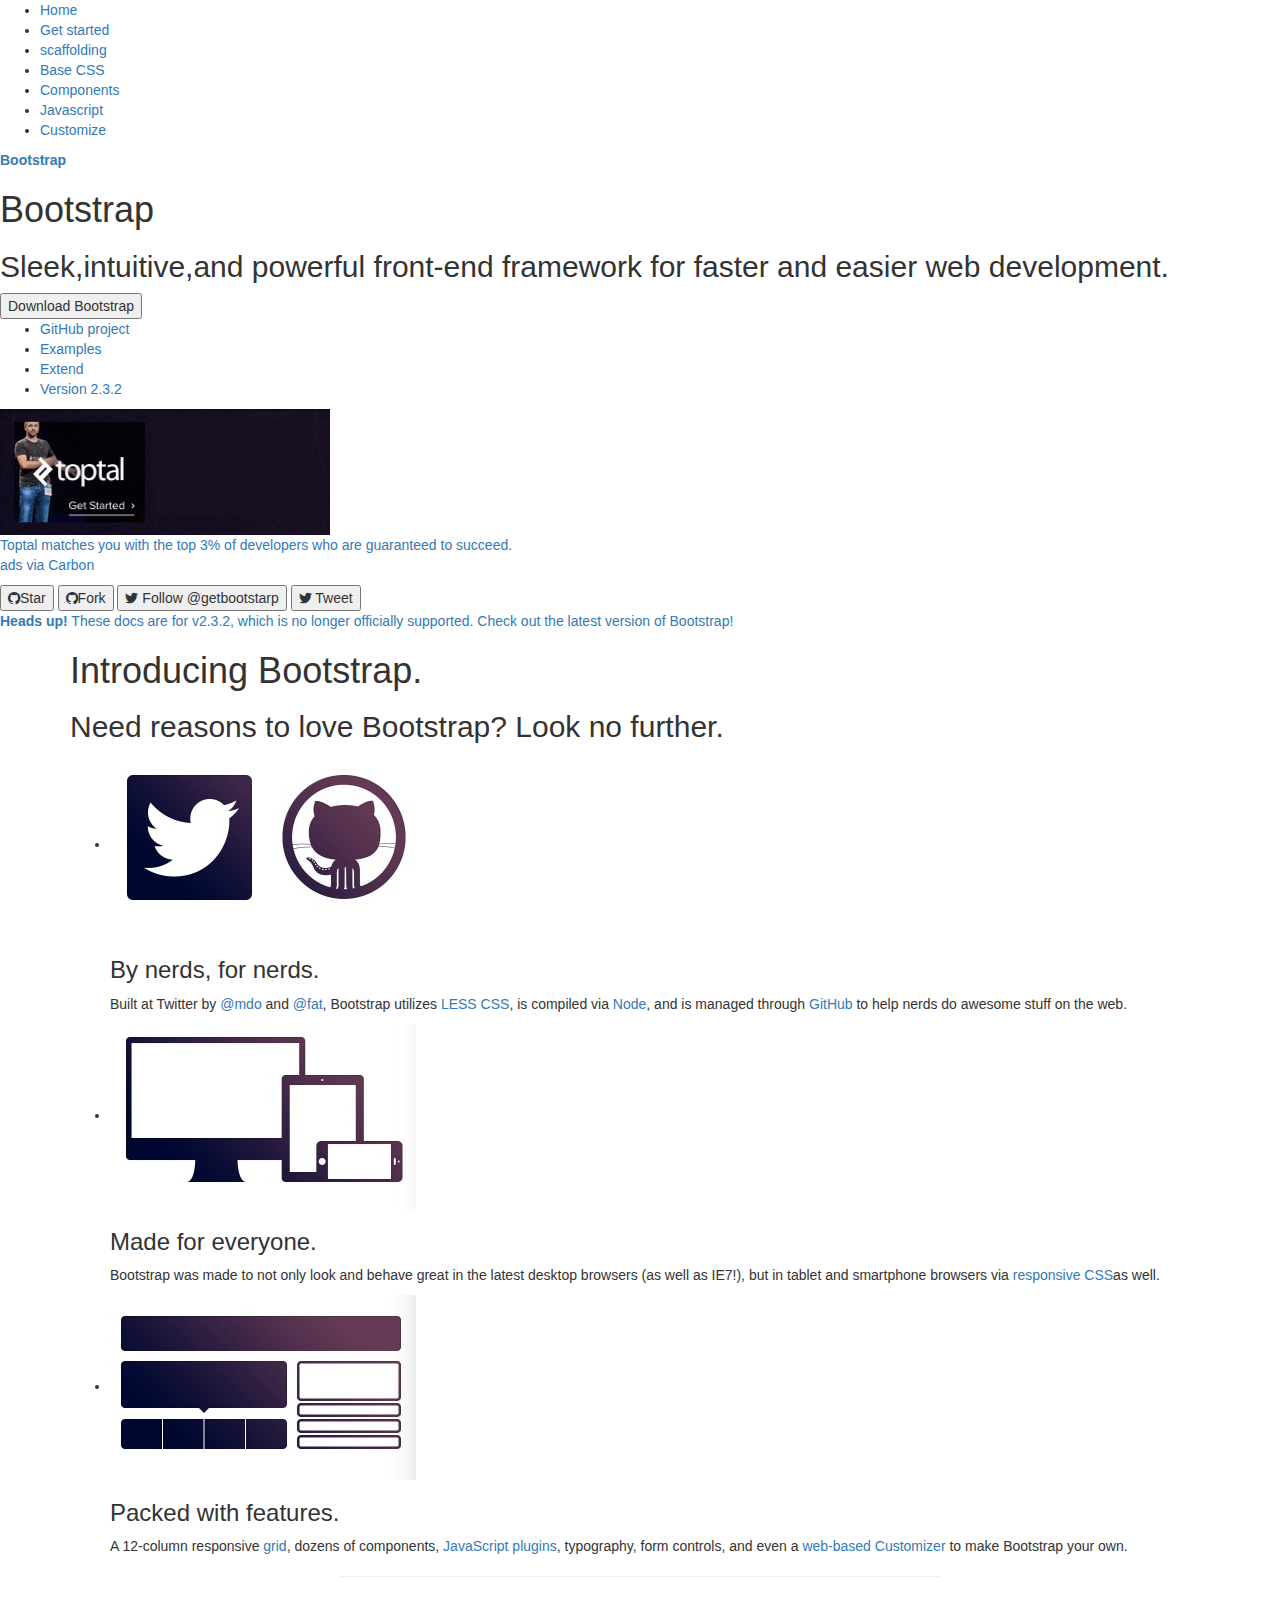
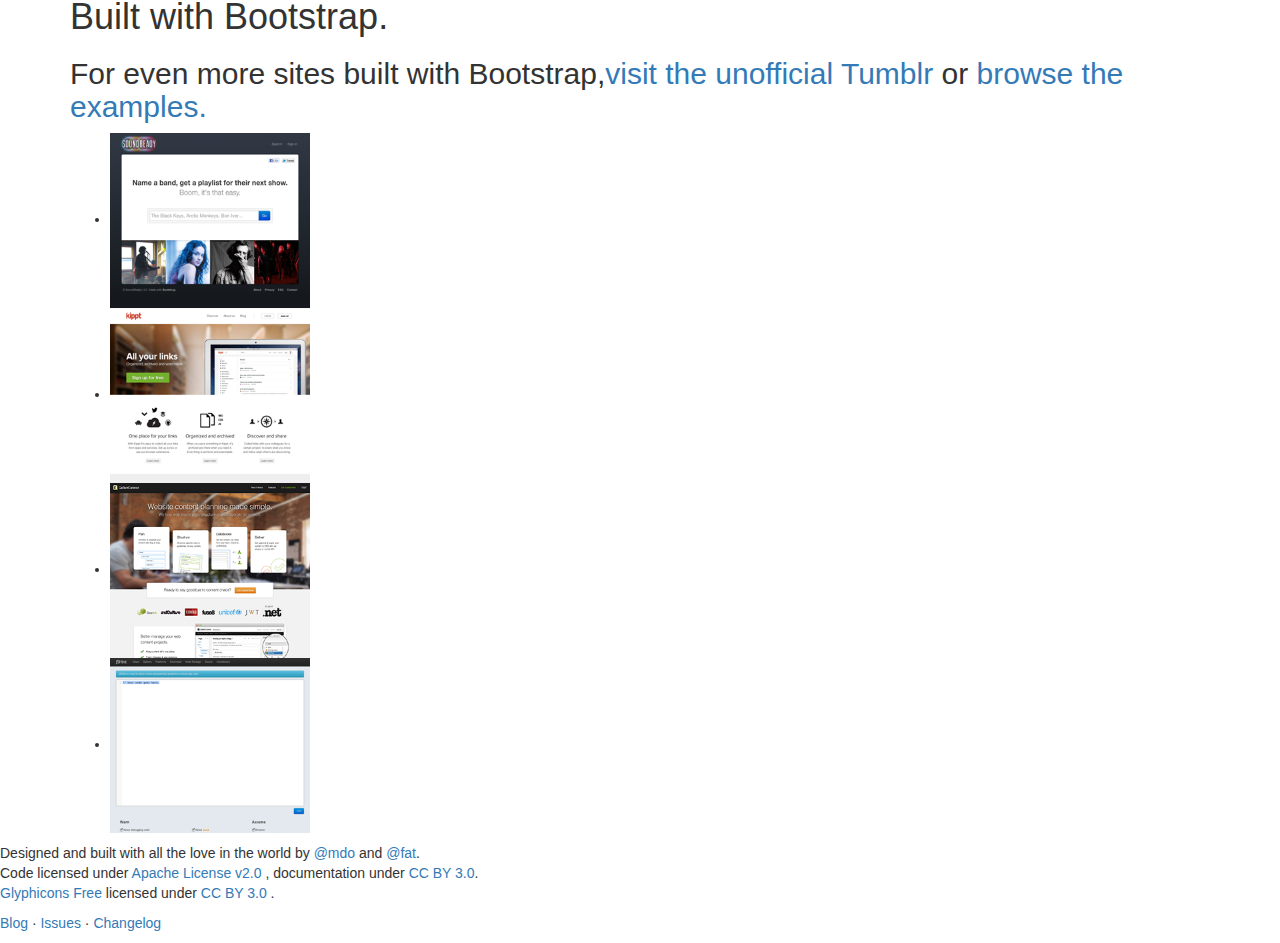
<file: bootstrap.html>
<!doctype html>
<html>
	<head>
		<meta charset="utf-8">
		<title>Bootstrap</title>
		<link rel="stylesheet" type="text/css" href="normalize-puppy.css">
		<link rel="stylesheet" type="text/css" href="fonts/ionicons.min.css">
		<link rel="stylesheet" type="text/css" href="Bootstrap.css">
	</head>
	
	<body>
		
		<div class="part-1">
			<nav class="sticky">
		<div class="menu-1">
			<ul>
				<li><a href="#">Home</a></li>
				<li><a href="#">Get started</a></li>
				<li><a href="#">scaffolding</a></li>
				<li><a href="#">Base CSS</a></li>
				<li><a href="#">Components</a></li>
				<li><a href="#">Javascript</a></li>
				<li><a href="#">Customize</a></li>
			</ul>
			<a href="#"><strong>Bootstrap</strong></a>
		</div>
		</nav>
		<div class="clear"></div>
		
		</div>
		
		
		
		<section class="part-2">
		<div class="part-2-h1">
			<h1>Bootstrap</h1>			
		</div>
		<div class="h2">
			<h2>Sleek,intuitive,and powerful front-end framework for faster and easier web development.</h2>
		</div>
		<div class="bt-1">
			<form action="#">
				<input type="submit" value="Download Bootstrap" class="download-bt">
			</form>
		</div>
		<div class="menu-3">
			<ul>
				<li><a href="#">GitHub project</a></li>
				<li><a href="#">Examples</a></li>
				<li><a href="#">Extend</a></li>
				<li><a>Version 2.3.2</a></li>
			</ul>
		</div>
		
		<div class="img-word">
			<img src="bootstarp.jpeg"/>
			<p>
			<a href="#">Toptal matches you with the top 3% of developers who are guaranteed to succeed.</a>
			<br><a href="#">ads via Carbon</a>
			</p>
			
		</div>
	
			</section>
		

		
		
		<div class="part-3">
			<div class="bt-2">
				<button type="submit" class="btn-primary-1">
                  <i class="ion-social-github"></i>Star
                </button>
				<button type="submit" class="btn-primary-2">
                  <i class="ion-social-github"></i>Fork
                </button>
				<button type="submit" class="btn-primary-3">
                  <i class="ion-social-twitter"></i> Follow @getbootstarp
                </button>
                
				<button type="submit" class="btn-primary-4">
                  <i class="ion-social-twitter"></i> Tweet
                </button>
			</div>
			<div class="clear"></div>
		</div>
		
		<div class="part-4">
			<a><strong>Heads up!</strong> These docs are for v2.3.2, which is no longer officially supported.</a>
			<a href="#" class="a-2"> Check out the latest version of Bootstrap!</a>
		</div>
		<div class="container">
		<div class="part-5">
			
			<div class="part-5-h1">
				<h1>Introducing Bootstrap.</h1>
			</div>
			
			<div class="part-5-h2">
				<h2>Need reasons to love Bootstrap? Look no further.</h2>
			</div>
		
		
		<div class="pic-box">
			<ul class="pic-box-ul">

			<li>
			       <div class="pic-box-1">
					<img src="part-5-1.jpeg" alt="tweet github">
					<h3>By nerds, for nerds.</h3>
					<div class="pic-box-a">
					<p>
					Built at Twitter by <a href="#">@mdo</a> and <a href="#">@fat</a>, Bootstrap utilizes <a href="#">LESS CSS</a>, is compiled via <a href="#">Node</a>, and is managed through <a href="#">GitHub</a> to help nerds do awesome stuff on the web.
					</p>
				 </div>
				 </div>
				  </li>
				  
			<li>
			<div class="pic-box-2">
					<img src="part-5-2.jpeg" alt="tweet github">
					<h3>Made for everyone.</h3>
					<div class="pic-box-a">
					<p>
					Bootstrap was made to not only look and behave great in the latest desktop browsers (as well as IE7!), but in tablet and smartphone browsers via <a href="#">responsive CSS</a>as well.
					</p>
					</div>
			</div>
				 </li>
				 
			<li>	  
			<div class="pic-box-3">
					<img src="part-5-3.jpeg" alt="tweet github">
					<h3>Packed with features.</h3>
					<div class="pic-box-a">
					<p>
					A 12-column responsive <a href="#">grid</a>, dozens of components, <a href="#">JavaScript plugins</a>, typography, form controls, and even a <a href="#">web-based Customizer</a>  to make Bootstrap your own.
					</p>
			      </div>
			      </div>
			 </li>     
			      </ul>
		</div>
		<hr align="center" width="600px" color="#b9b7b7" size="5"/>
		
		    <div class="part-6">
			    <div class="part-6-h1">
				      <h1>Built with Bootstrap.</h1>
				</div>
				
				 <div class="part-6-h2">
				      <h2>For even more sites built with Bootstrap,<a href="#">visit the unofficial Tumblr</a>  or <a href="#"> browse the examples.</a> </h2>
				 </div>
				      <div class="pic-box-4">
					      <ul class="pic-box-4-ul">
						      <li>
						      <figure class="pic-6">
						       <a href="#"><img src="part-6-1.png" alt="soundready" width="200px" height="175px"></a>
						      </figure>
						      </li>
					     
						      <li>
						      <figure class="pic-6">
						       <a href="#"><img src="part-6-2.png" alt="kippt" width="200px" height="175px"></a>
						      </figure>
						      </li>
					      
					      
					      
						      <li>
						      <figure class="pic-6">
						       <a href="#"><img src="part-6-3.png" alt="gathercontent" width="200px" height="175px"></a>
						      </figure>
						      </li>
					      					      
						      <li>
						      <figure class="pic-6">
						       <a href="#"><img src="part-6-4.png" alt="jshint" width="200px" height="175px"></a>
						      </figure>
						      </li>
					      </ul>
					      
				      </div>
			      </div>
			      </div>
			      </div>
			      
			      <footer>
			<div class="part-7">
				<p>Designed and built with all the love in the world by <a href="#">@mdo</a> and <a href="#"> @fat</a>.
				<br>Code licensed under <a href="#">Apache License v2.0</a> , documentation under <a href="#">CC BY 3.0</a>.
				<br><a href="#"> Glyphicons Free</a> licensed under <a href="#">CC BY 3.0</a> .
<p> <a href="#"> Blog</a> · <a href="#"> Issues</a> · <a href="#">Changelog</a></p> </p>
			</div>
		</footer>
		
	</body>
</html>
</file>
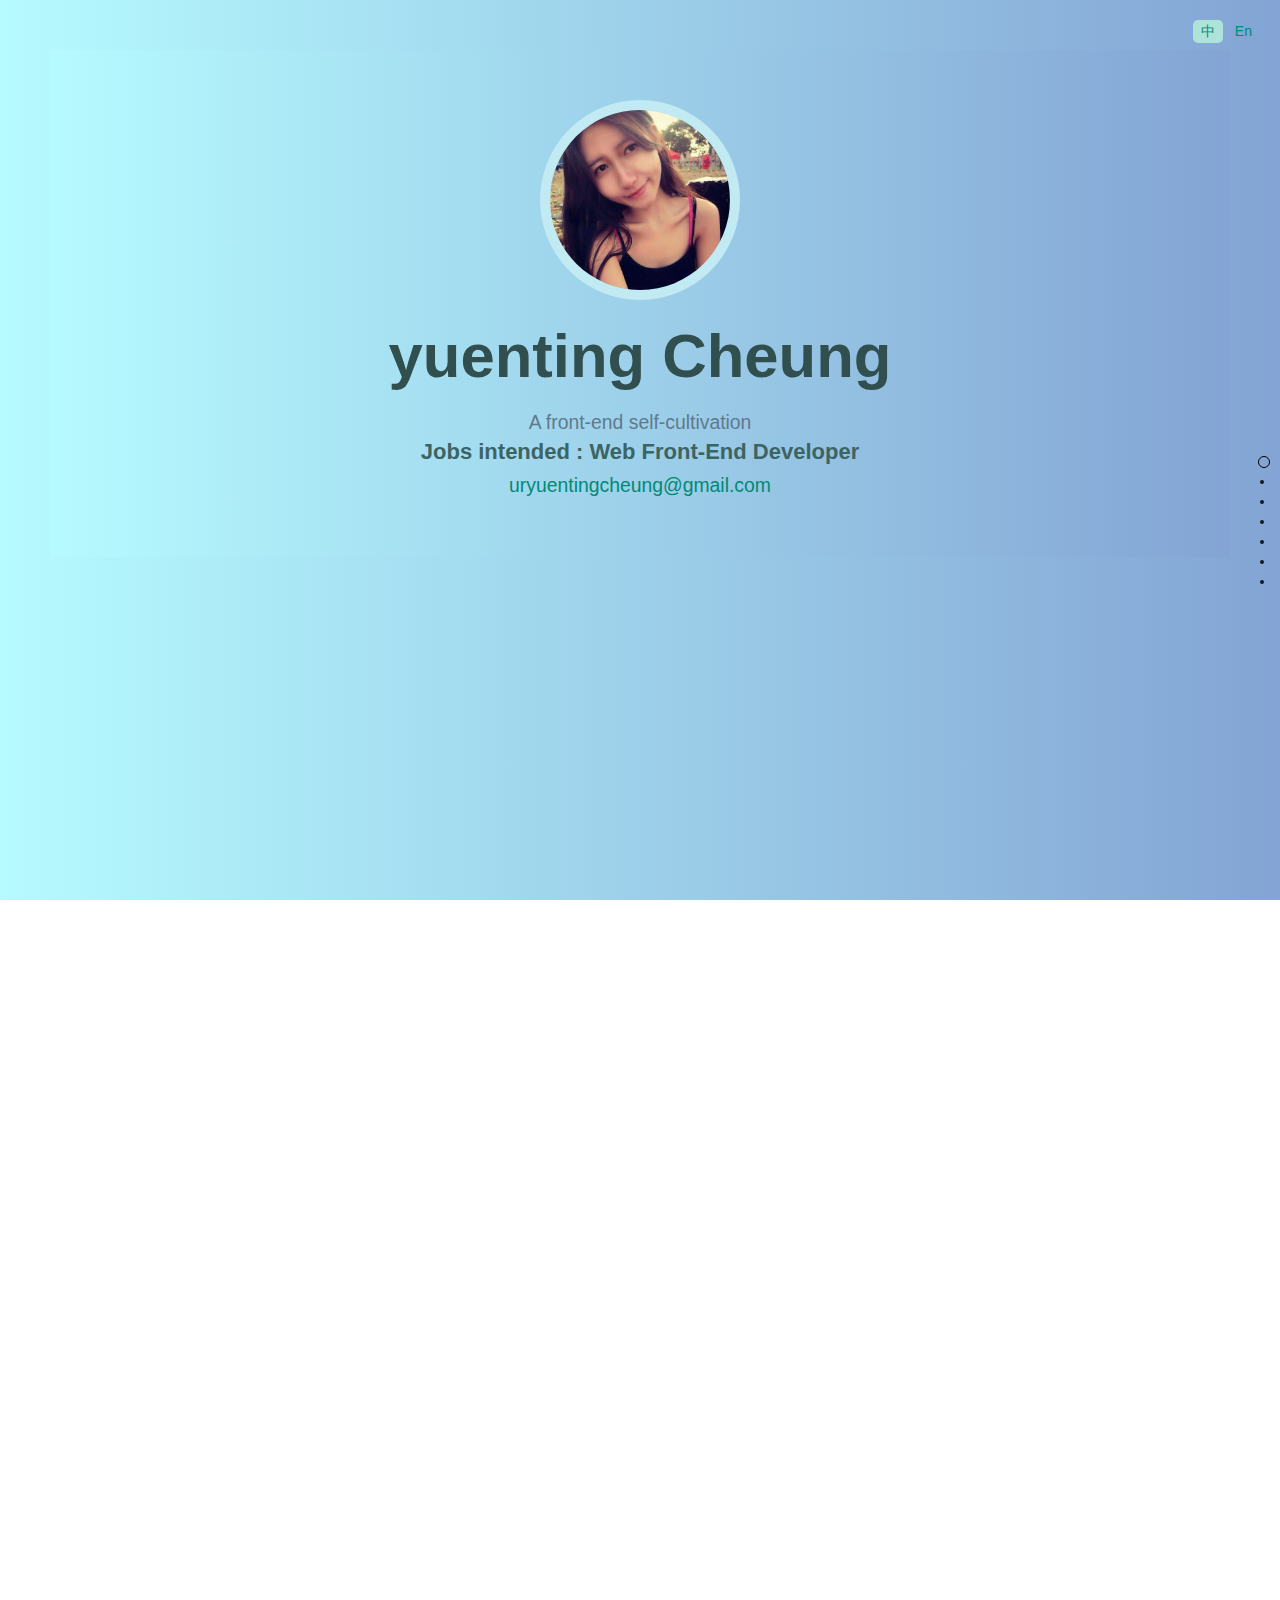
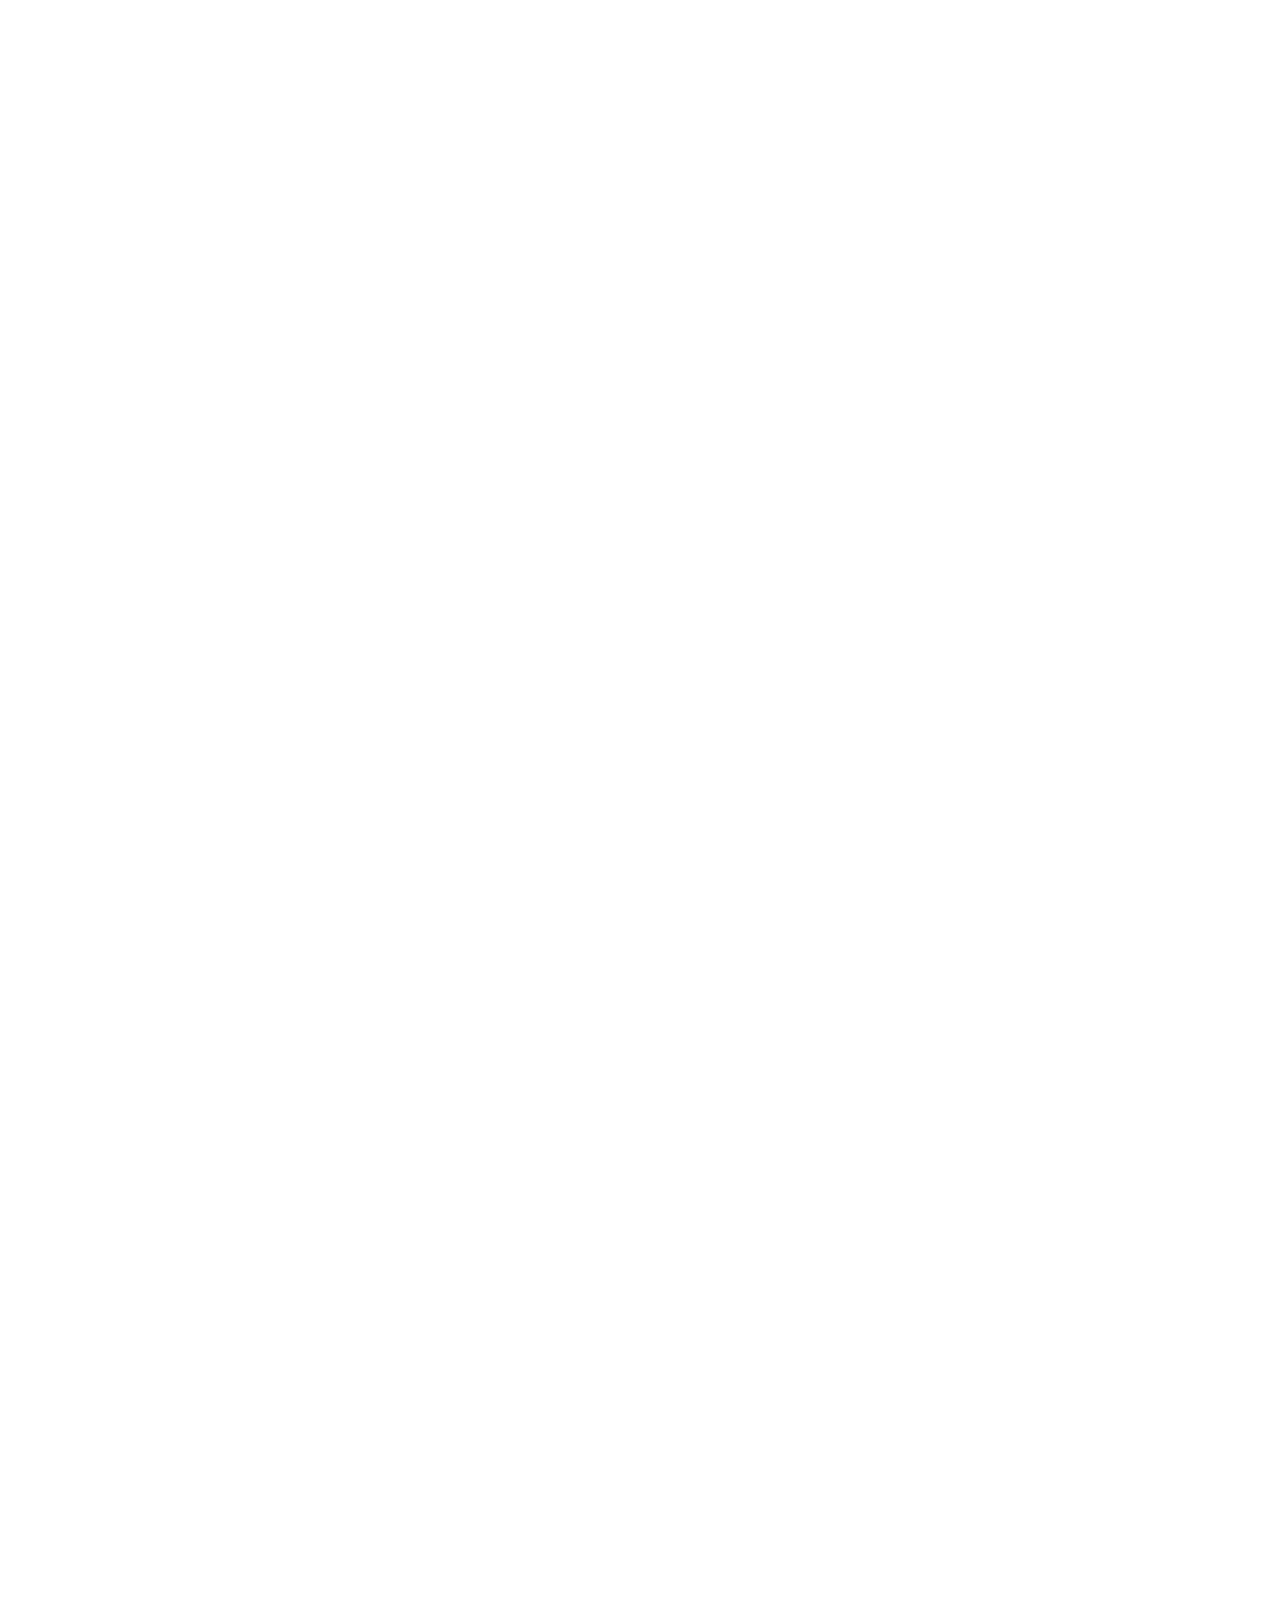
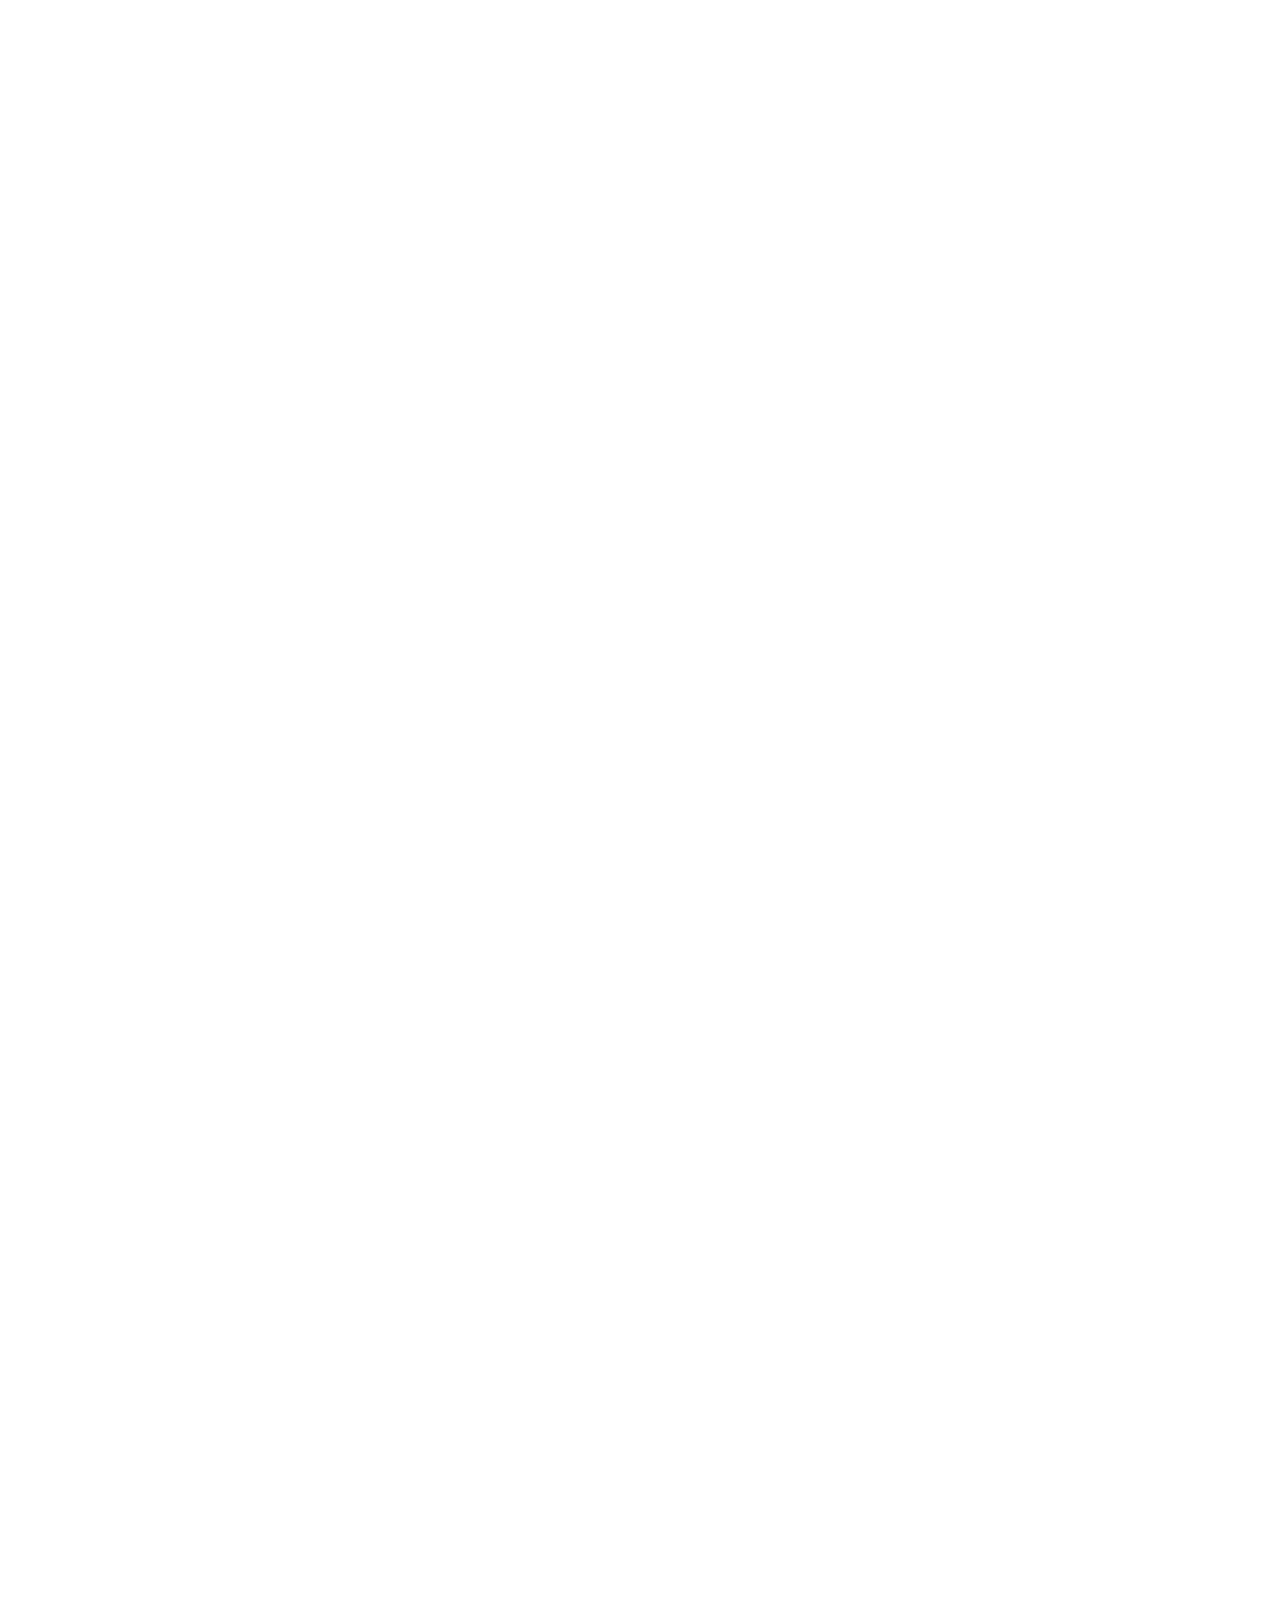
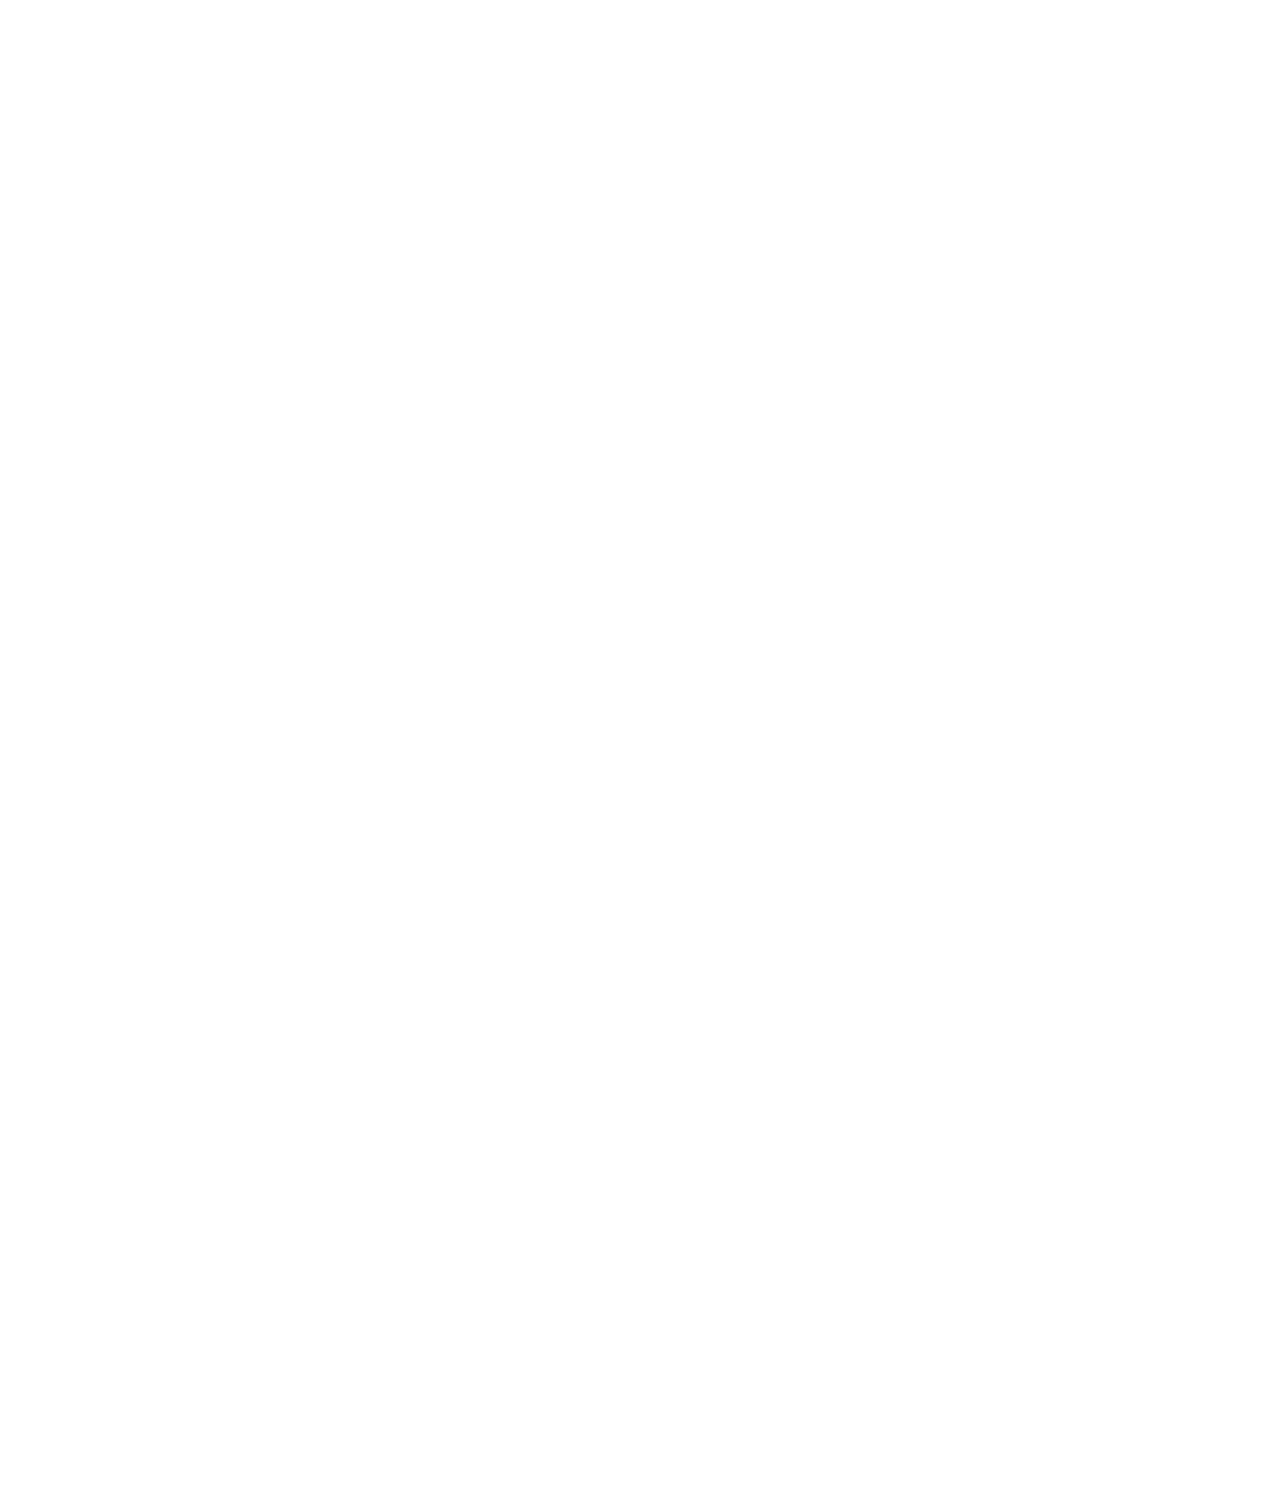
<file: JL-EN.html>
<!DOCTYPE html>
<html>
    <head>
        <meta charset="utf-8" />
        <script type="text/javascript">
            var _gaq = _gaq || [];
            _gaq.push(['_setAccount', 'UA-38205696-1']);
            _gaq.push(['_trackPageview']);
            
            (function() {
            var ga = document.createElement('script'); ga.type = 'text/javascript'; ga.async = true;
            ga.src = ('https:' == document.location.protocol ? 'https://ssl' : 'http://www') + '.google-
            analytics.com/ga.js';
            var s = document.getElementsByTagName('script')[0];
            s.parentNode.insertBefore(ga, s);
            })();
        </script>
        
        <meta name="viewport" content="width=100%, initial-scale=1" />
        <title>Yuentingcheung's CV</title>
        <link rel="stylesheet" type="text/css" href="fonts/ionicons.min.css">
        <link rel="stylesheet" href="JL.css" type="text/css" />
        <link rel="stylesheet" href="main.css" type="text/css" />
        <link rel="stylesheet" href="onepage-scroll.css">
    </head>
    
    
    
    <body>
	    
	    
	    <div class="main">
	    <section>
        <div id="lang-panel">
            <a class="lang selected" href="JL.html">中</a>
            <a class="lang" href="JL-EN.html">En</a>
        </div>
        
       
           <div id="pagepiling">
            <div class="section center" id="home">
                <img id="yuenting" src="yuenting.jpg" />
                <h1 id="title">yuenting Cheung</h1>
                <p id="subtitle">A front-end self-cultivation</p>
                <h4>Jobs intended : Web Front-End Developer</h4>
                <p><a href="mailto:uryurntingcheung@gmail.com">uryuentingcheung@gmail.com</a></p>
            </div>
            </section>
            
            <section>
            <div class="section center" id="profession">
	            <br>
                <h1>Professions</h1>
                <br>
                <div class="tag-panel">
                    <div class="tag expert">CSS</div>
                    <div class="tag familiar">SCSS</div>
                </div>
                <div class="tag-panel">
                    <div class="tag expert">JavaScript</div>
                    <div class="tag expert">jQuery</div>
                    <div class="tag expert">Bootstrap</div>
                    
                </div>
                <div class="tag-panel">
                    <div class="tag familiar">HTML5</div>
                </div>
                <div class="tag-panel">
                    <div class="tag expert">Web Design</div>
                    <div class="tag familiar">PPT</div>
                    <div class="tag familiar">copy editor</div>
                </div>
                <div class="tag-panel">
                    <div class="tag expert">PhotoShop</div>
                </div>
            </div>
            </section>
            
            <section>
            <div class="section center">
	            <br>
                <h1>Education</h1>
                <br>
                <h4>Undergraduate at <em>LanZhou University of Finance and Economics</em></h4>
                <p>Major in <em>accountant</em></p>
                <p>CET-4 | NCRE-2</p>
                <p>National Information Technology Engineer</p>
                <h3>Minister of the Communist Youth League organizations</h3>
                <p>anchorwoman</p>
                <p>Graduated on JUN, 2016</p>
                
            </div>
            </section>
            
            <section>
            <div class="section center">
                <h1>Internship</h1>
                <h4><a href="http://www.bankcomm.com/BankCommSite/shtml/zonghang/cn/2971/list.shtml">BCM Branch-Lanzhou qingyang road</a></h4>
                <p>Apr 2014 - Jun 2014</p>
                <p>Trainee Account Manager</p>
                <p>Responsible for the user to apply for credit card docking</p>
                <p>Excellent Intern of 2014</p>

                <h4><a href="http://www.xazlsj.com/index.php">Xian zhulang Corporate image design company</a></h4>
                <p>Jan 2016-Sep 2016</p>
                <p>Copywriting | New Media Operations</p>
                <p>Took over the WeChat public number two months of growth of 500 + fans</p>

                <h4><a href="http://1ke.co/">1KE XIAN</a></h4>
                <p>Oct 2016 - NOW </p>
                <p>Operation</p>
                <p>The number of activities increased by 30 people -50 people / field, the user significantly increased viscosity and activity</p>
            </div>
            
            <div class="section center">
	            <br>
                <h1>Current Position</h1>
                <br>
                <h2>1KE XIAN</h2>
                <br>
                <h4>Working on <a href="https://www.zhihu.com/question/19640307">Operation</a></h4>
                <p>a hub between product and User</p>
                <p>In XIAN</p>
            </div>
            </section>
            
            
            <section>
             <div class="section center">
	            <br>
                <h1>Self-evaluation</h1>
                <br>
                <h4>Code neatness obsessive-compulsive disorder</h4>
                <p>Master the use of development tools such as Coda Sublime Atom Brackets</p>
                <h3>Learning ability, the above skills are derived from self-study</h3>
                <p>Be proficient in writing with Markdown</p>
                <h4>listener</h4>
            </div>
            </section>

             <section>
	         <div class="section center">
	         <br>
             <h1>Gallery</h1>
             <br>

	         <div id="contact-panel-1">

             <a class="ion-social-1 ion-ios-nutrition" href="index.html" target="_blank" title="Omnifood" onclick="_gaq.push(['_trackEvent', 'Omnifood', 'InCv']);"></a>
             <a class="ion-social-1 ion-social-apple" href="apple.html" target="_blank" title="apple" onclick="_gaq.push(['_trackEvent', 'apple', 'InCv']);"></a>
             <a class="ion-social-1 ion-model-s" href="Tesla.html" target="_blank" title="Tesla" onclick="_gaq.push(['_trackEvent','tesla', 'InCv']);"></a>
             <a class="ion-social-1 ion-code-working" href="bootstrap.html" target="_blank" title="Bootstrap" onclick="_gaq.push(['_trackEvent','tesla', 'InCv']);"></a>

     </div>
     <br>
     <br>
     <p>Be able to write semantic HTML, modular CSS, to complete a more complex layout</p>
     <p>Javascript is familiar with the native, expect from jQuery and other library code</p>
     <p>Insufficient capacity, still working</p>
     </div>
            </section>
            

            <section>
            <div class="section center">
	            <br>
                <h1>Learn More</h1>
                <br>
                <h2><a href="http://weibo.com/2608070471/profile?rightmod=1&wvr=6&mod=personinfo" target="_blank">sina weibo</a> 
               |  <a href="https://medium.com/@uryuentingcheung" target="_blank">Blog</a></h2>
                <p>Email: <a href="mailto:uryuentingcheung@gmail.com" target="_blank">uryuentingcheung@gmail.com</a></p>
                
                <h2><a href="YTC-CV.pdf" target="_blank" class="highlight">Download CV</a></h2>
                <div id="contact-panel">
	                
       <div id="contact-panel">

       <a class="ion-social ion-social-googleplus" href="https://plus.google.com/u/0/105512489298015676220" target="_blank" title="Follow me on Google Plus" onclick="_gaq.push(['_trackEvent', 'Follow', 'GPlus', 'InCv']);"></a>
       <a class="ion-social ion-social-github" href="https://github.com/yuentingcheung" target="_blank" title="Follow me on GitHub" onclick="_gaq.push(['_trackEvent', 'Follow', 'GitHub', 'InCv']);"></a>
       <a class="ion-social ion-social-instagram-outline" href="https://www.instagram.com/yuentin9cheung/" target="_blank" title="Follow me on instagram" onclick="_gaq.push(['_trackEvent', 'Follow', 'instagram', 'InCv']);"></a>
       </div>
       </div>     
       </section>
       </div>
            
        <script src="jquery-1.11.0.min.js"></script>
        <script>window.jQuery || document.write('<script src="jquery-1.11.1.min.js"><\/script>');</script>
        <script type="text/javascript" src="jquery.pagepiling.min.js"></script>
        <script type="text/javascript" src="index.min.js"></script>
        <script src="jquery.onepage-scroll.min.js"></script>

    </body>
    
</html>
</file>
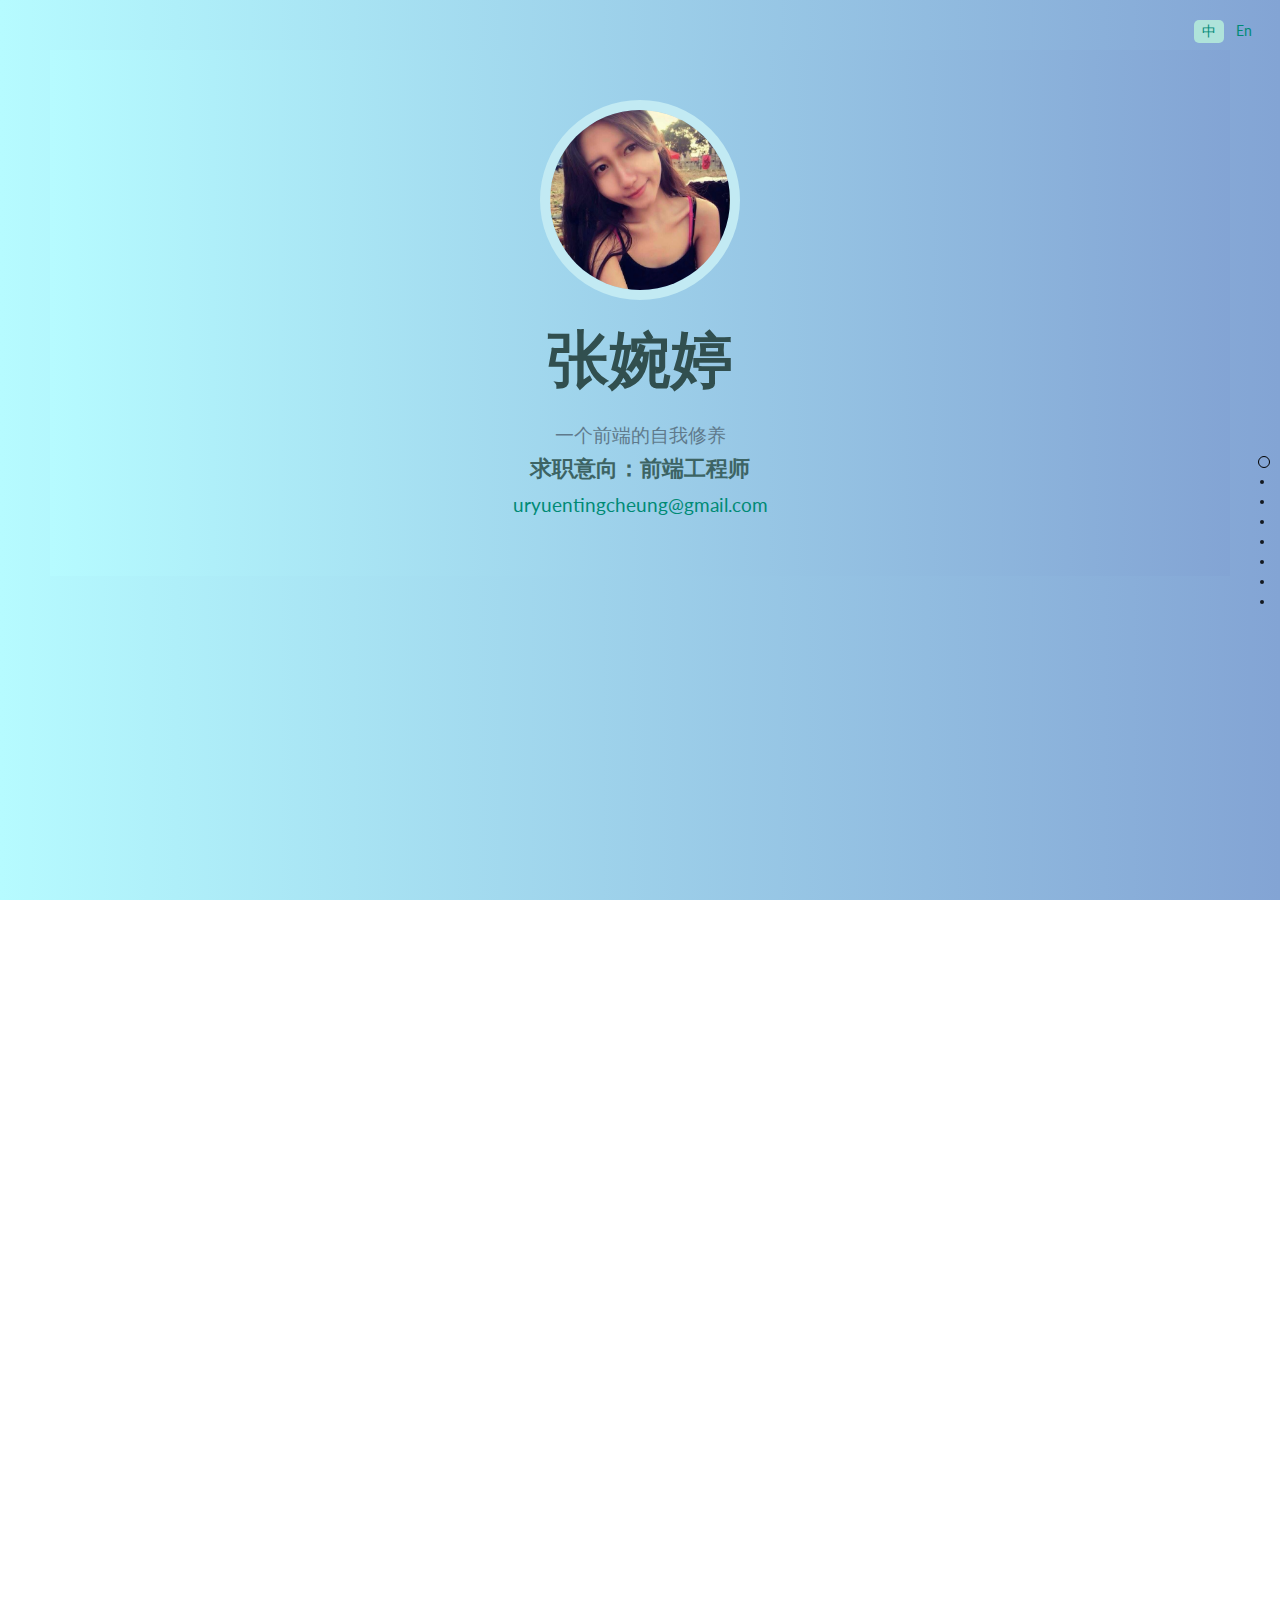
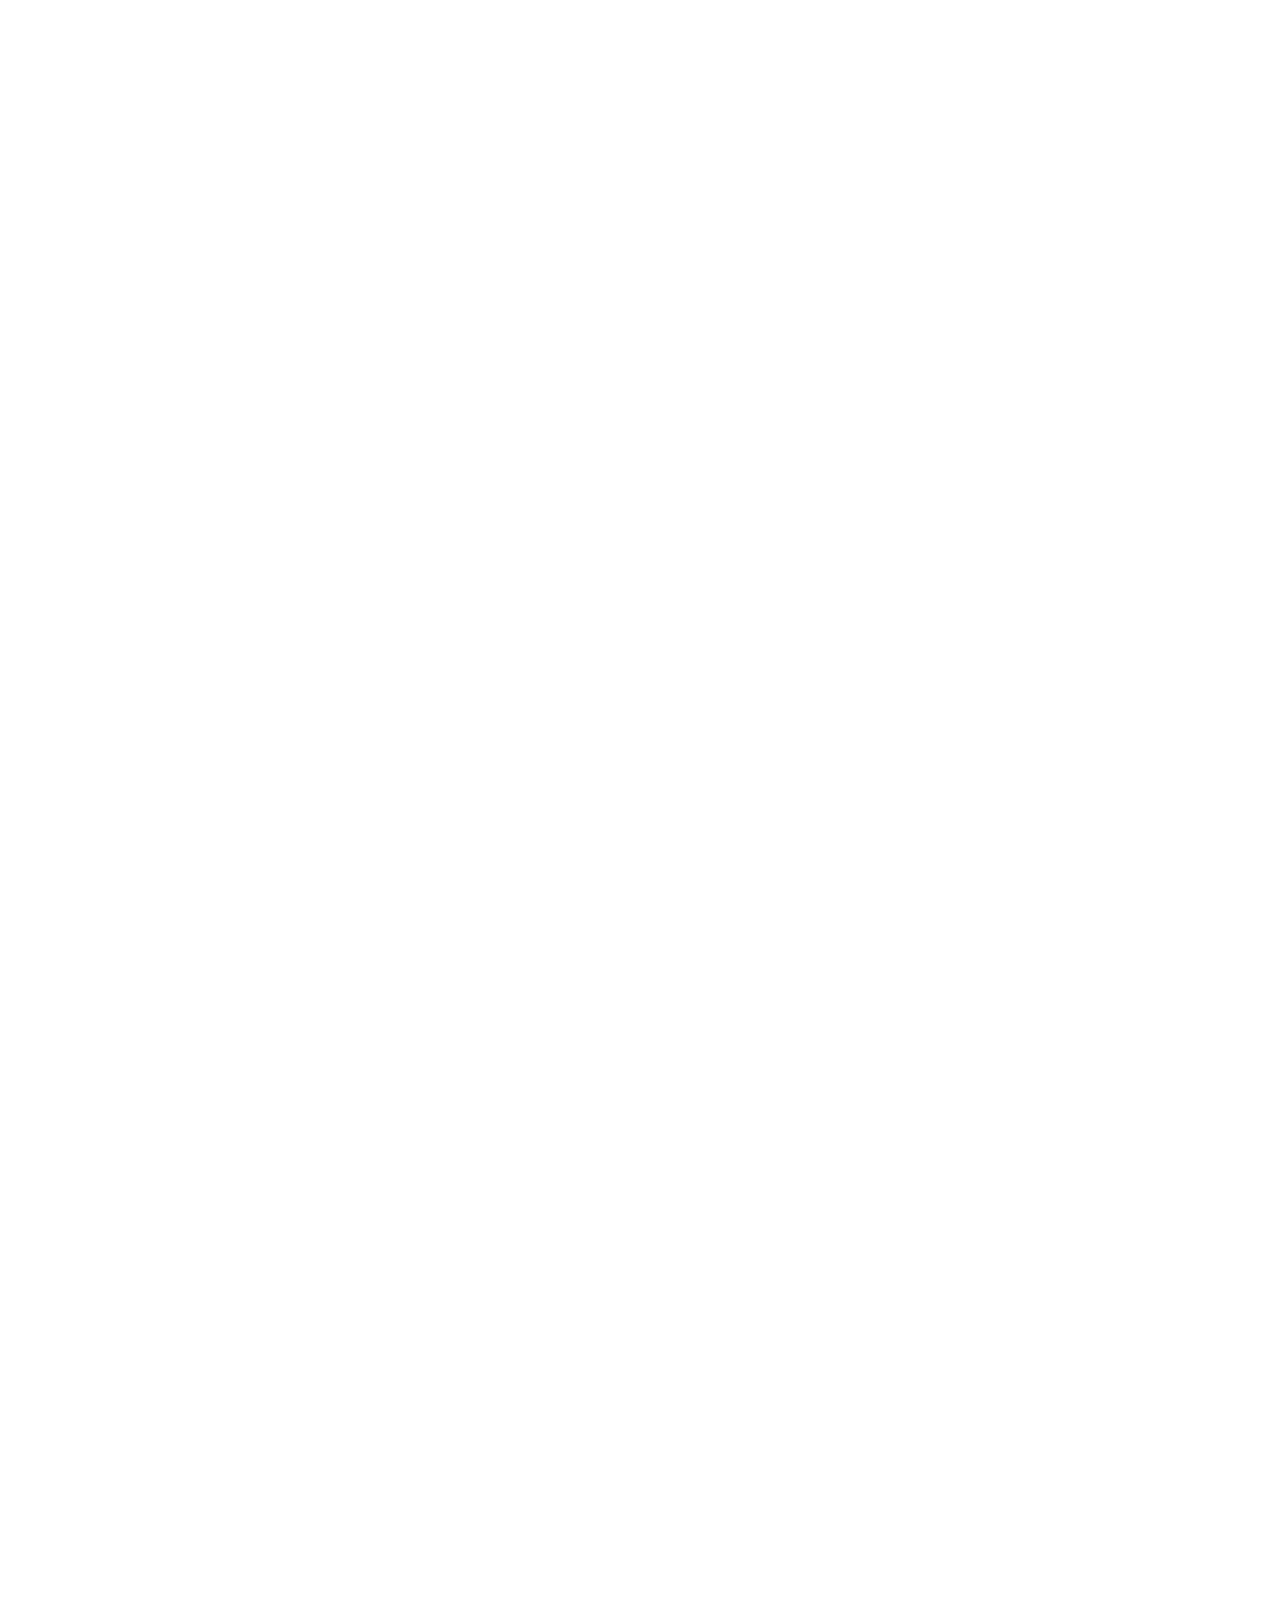
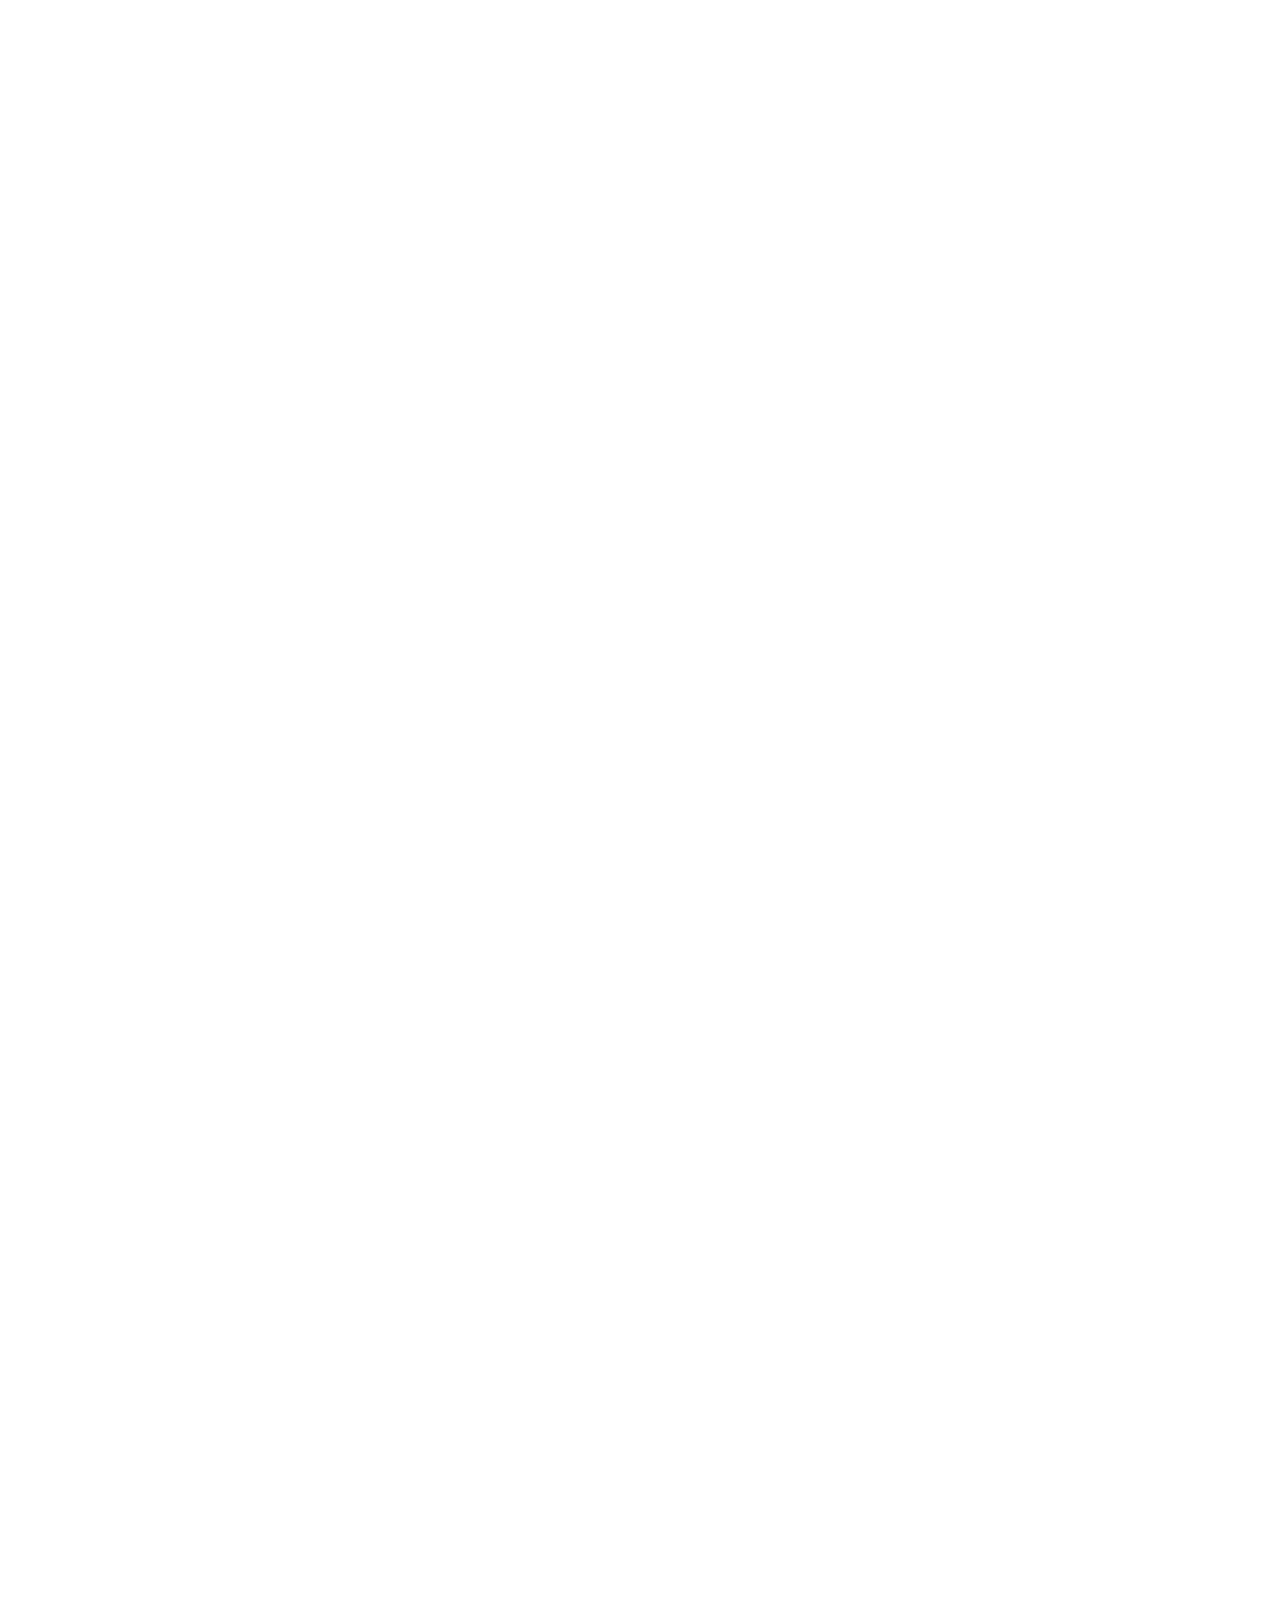
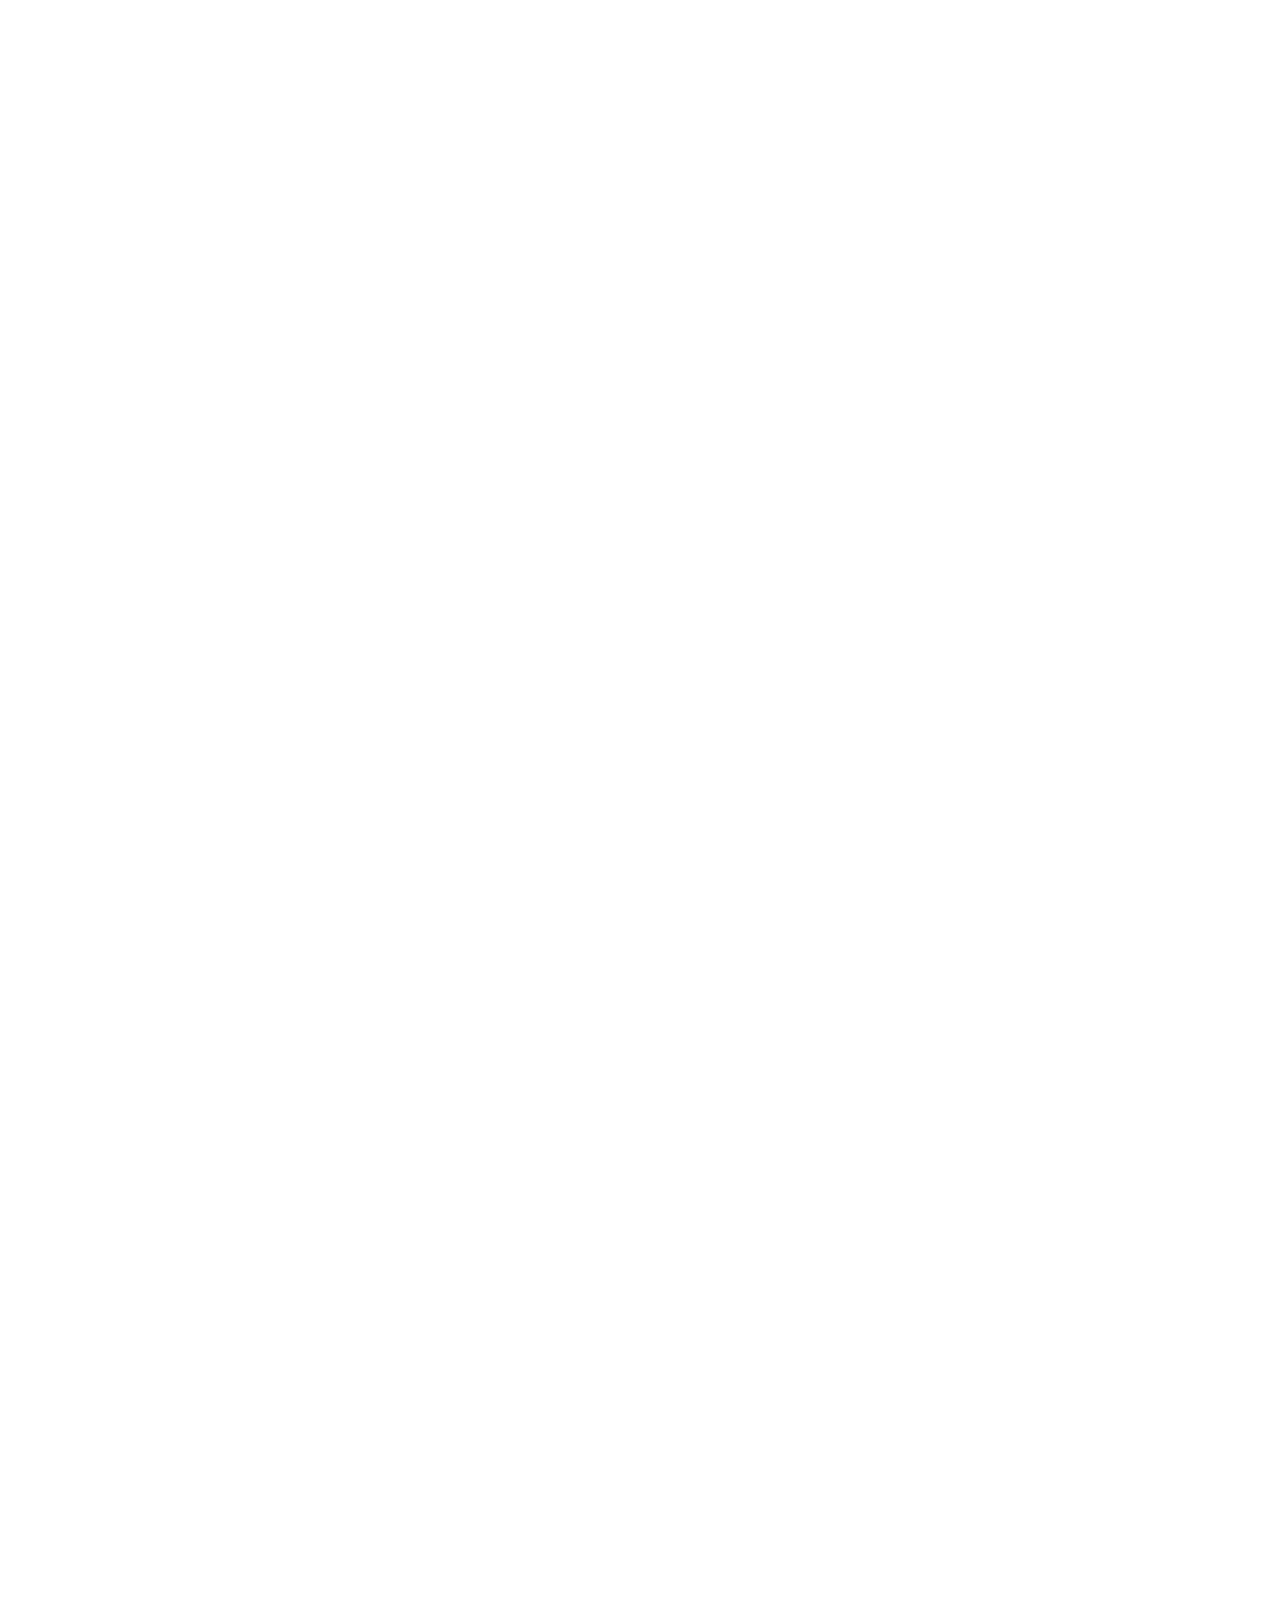
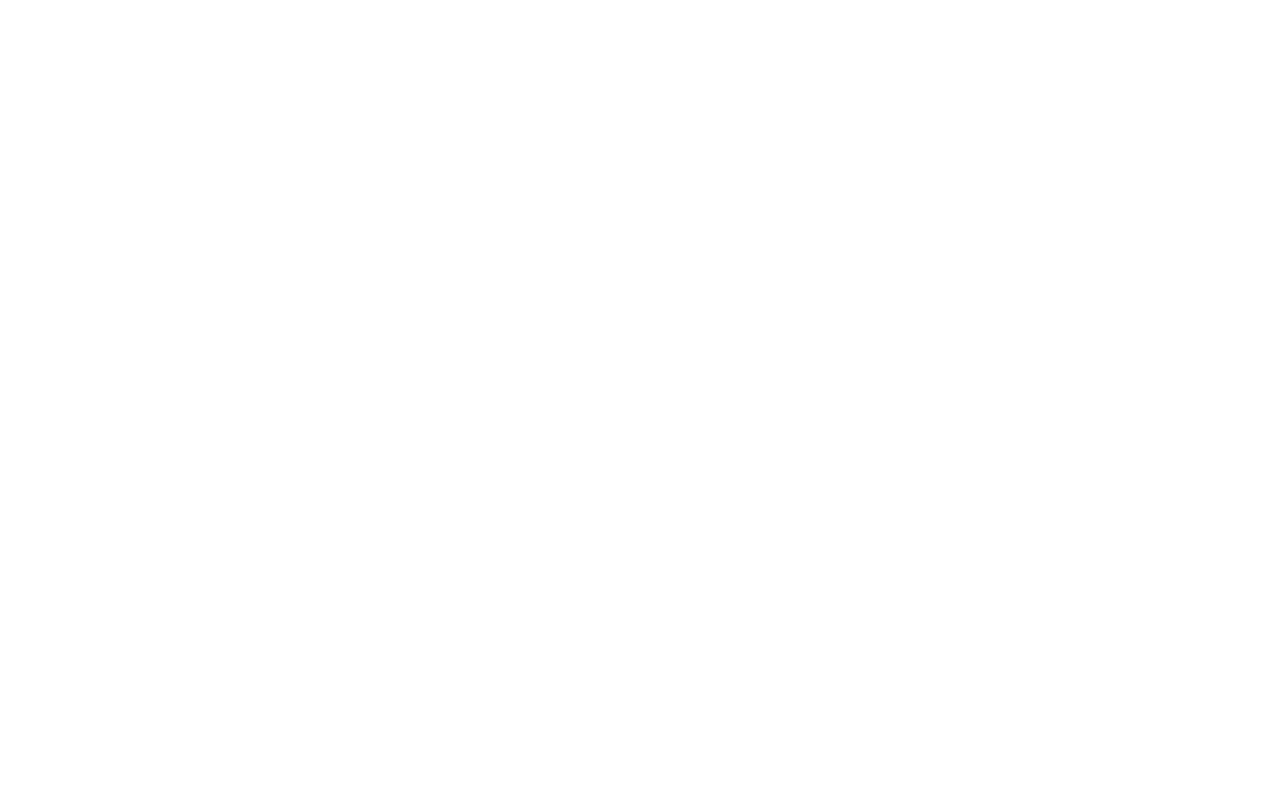
<file: JL.html>
<!DOCTYPE html>
<html>
    <head>
        <meta charset="utf-8" />
        <script type="text/javascript">
            var _gaq = _gaq || [];
            _gaq.push(['_setAccount', 'UA-38205696-1']);
            _gaq.push(['_trackPageview']);
            
            (function() {
            var ga = document.createElement('script'); ga.type = 'text/javascript'; ga.async = true;
                ga.src = ('https:' == document.location.protocol ? 'https://ssl' : 'http://www') + '.google-analytics.com/ga.js';
            var s = document.getElementsByTagName('script')[0];
            s.parentNode.insertBefore(ga, s);
            })();
        </script>
        
        <meta name="viewport" content="width=100%, initial-scale=1">
        <title>张婉婷的简历</title>
        <link rel="stylesheet" type="text/css" href="fonts/ionicons.min.css">
        <link rel="stylesheet" href="JL.css" type="text/css">
        <link rel="stylesheet" href="main.css" type="text/css">
        <link rel="stylesheet" href="onepage-scroll.css">
        <link href='http://fonts.googleapis.com/css?family=Lato:100,300,400,300italic' rel='stylesheet' type='text/css'>
    </head>
    
    
    
    <body>
	
		
        <div class="main">
	    <section>
        <div id="lang-panel">
            <a class="lang selected" href="JL.html">中</a>
            <a class="lang" href="JL-EN.html">En</a>
        </div>
   
        <div id="pagepiling">
            <div class="section center" id="home">
                <img id="yuenting" src="yuenting.jpg" />
                <h1 id="title">张婉婷</h1>
                <p id="subtitle">一个前端的自我修养</p>
                <h4>求职意向：前端工程师</h4>
                <p><a href="mailto:uryurntingcheung@gmail.com">uryuentingcheung@gmail.com</a></p>
        </div>
        </section>
        
       
        <section>
            <div class="section center" id="profession">
	            <br>
                <h1>擅长技术</h1>
                <br>
                <div class="tag-panel">
                    <div class="tag expert">CSS</div>
                    <div class="tag familiar">SCSS</div>
                </div>
                <div class="tag-panel">
                    <div class="tag expert">JavaScript</div>
                    <div class="tag expert">jQuery</div>
                    <div class="tag expert">Bootstrap</div>
                    
            </div>
          
            <div class="tag-panel">
                    <div class="tag familiar">HTML5</div>
                </div>
                <div class="tag-panel">
                    <div class="tag expert">网页设计</div>
                    <div class="tag familiar">PPT</div>
                    <div class="tag familiar">文字编辑</div>
                </div>
                <div class="tag-panel">
                    <div class="tag expert">PhotoShop</div>
                </div>
            </div>
            </section>
            	             
	        </section>
            
            <section>
            <div class="section center">
	            <br>
                <h1>教育背景</h1>
                <br>
                <h4>兰州财经大学 本科</h4>
                <p>会计专业</p>
                <p>CET-4 | NCRE-2</p>
                <p>全国信息化工程师</p>
                <h3>院团委宣传部部长</h3>
                <p>院系活动主持人</p>
                <h3>2016年6月毕业</h3>
            </div>
            </section>

            <section>
            <div class="section center">
                <h1>工作经历</h1>
                <h4><a href="http://www.bankcomm.com/BankCommSite/shtml/zonghang/cn/2971/list.shtml">兰州交通银行-庆阳路支行</a></h4>
                <p>2014.04 - 2014.06</p>
                <p>见习客户经理</p>
                <p>负责用户申请信用卡的对接</p>
                <p>2014优秀实习生</p>

                <h4><a href="http://www.xazlsj.com/index.php">西安逐浪企业形象设计有限公司</a></h4>
                <p>2016.01-2016.09</p>
                <p>文案策划 | 新媒体运营</p>
                <p>接手微信公众号两个月粉丝增长500+</p>

                <h4><a href="http://1ke.co/">1KE XIAN</a></h4>
                <p>2016年10月 - 至今</p>
                <p>活动/用户运营</p>
                <p>活动报名人数增加30人-50人/场，用户黏度及活跃度明显增高</p>
            </div>
            </section>
            
            <section>
            <div class="section center">
	            <br>
                <h1>目前供职</h1>
                <br>
                <h2>1KE XIAN</h2>
                <br>
                <h4>从事 <a href="https://www.zhihu.com/question/19640307">运营</a> 相关工作</h4>
                <p>产品与用户的沟通枢纽</p>
                <p>工作地点：西安</p>
                
            </div>
            </section>
            
            <section>
                <div class="section center">
	            <br>
                <h1>自我评价</h1>
                <br>
                <h4>代码整洁度强迫症</h4>
                <p>掌握 Coda Sublime Atom Brackets 等开发工具的使用</p>
                <h3>学习能力强，以上技能均来源于自学</h3>
                <p>能够熟练使用 Markdown 进行写作</p>
                <h4>倾听者</h4>
            </div>
            </section>
            
            <section>
	         <div class="section center">
	         <br>
             <h1>作品展示</h1>
             <br>

	         <div id="contact-panel-1">

             <a class="ion-social-1 ion-ios-nutrition" href="index.html" target="_blank" title="Omnifood" onclick="_gaq.push(['_trackEvent', 'Omnifood', 'InCv']);"></a>
             <a class="ion-social-1 ion-social-apple" href="apple.html" target="_blank" title="apple" onclick="_gaq.push(['_trackEvent', 'apple', 'InCv']);"></a>
             <a class="ion-social-1 ion-model-s" href="Tesla.html" target="_blank" title="Tesla" onclick="_gaq.push(['_trackEvent','tesla', 'InCv']);"></a>
             <a class="ion-social-1 ion-code-working" href="bootstrap.html" target="_blank" title="Bootstrap" onclick="_gaq.push(['_trackEvent','tesla', 'InCv']);"></a>
     </div>
     <br>
     <br>
     <p>能够编写语义化的 HTML，模块化的 CSS，完成较复杂的布局</p>
     <p>对原生Javascript正在熟悉中，期望脱离jQuery等类库编码</p>
     <p>能力不足，尚在努力</p>
     </div>
            </section>
            
            
            <section>
            <div class="section center">
	            <br>
                <h1>了解更多</h1>
                <br>
                <h2><a href="http://weibo.com/2608070471/profile?rightmod=1&wvr=6&mod=personinfo" target="_blank">微博</a> | <a href="https://medium.com/@uryuentingcheung" target="_blank">博客</a></h2>
                <p>Email: <a href="mailto:uryuentingcheung@gmail.com" target="_blank">uryuentingcheung@gmail.com</a></p>
                
                <h2><a href="YTC-CV.pdf" target="_blank" class="highlight">下载简历</a></h2>
                
	        
       <div id="contact-panel">

       <a class="ion-social ion-social-googleplus" href="https://plus.google.com/u/0/105512489298015676220" target="_blank" title="Follow me on Google Plus" onclick="_gaq.push(['_trackEvent', 'Follow', 'GPlus', 'InCv']);"></a>
       <a class="ion-social ion-social-github" href="https://github.com/yuentingcheung" target="_blank" title="Follow me on GitHub" onclick="_gaq.push(['_trackEvent', 'Follow', 'GitHub', 'InCv']);"></a>
       <a class="ion-social ion-social-instagram-outline" href="https://www.instagram.com/yuentin9cheung/" target="_blank" title="Follow me on instagram" onclick="_gaq.push(['_trackEvent', 'Follow', 'instagram', 'InCv']);"></a>
       </div>
       </div>
       
       <footer>
	       <p id="p-footer">
			copyright &copy; 2017 by yuentingcheung.All rights reserved.
	       </p>

       </footer>
       
       </section>
     </div>
        <script src="jquery-1.11.0.min.js"></script>
        <script>window.jQuery || document.write('<script src="jquery-1.11.1.min.js"><\/script>');</script>
        <script type="text/javascript" src="jquery.pagepiling.min.js"></script>
        <script type="text/javascript" src="index.min.js"></script>
        <script src="jquery.onepage-scroll.min.js"></script>

    </body>
    
</html>
</file>
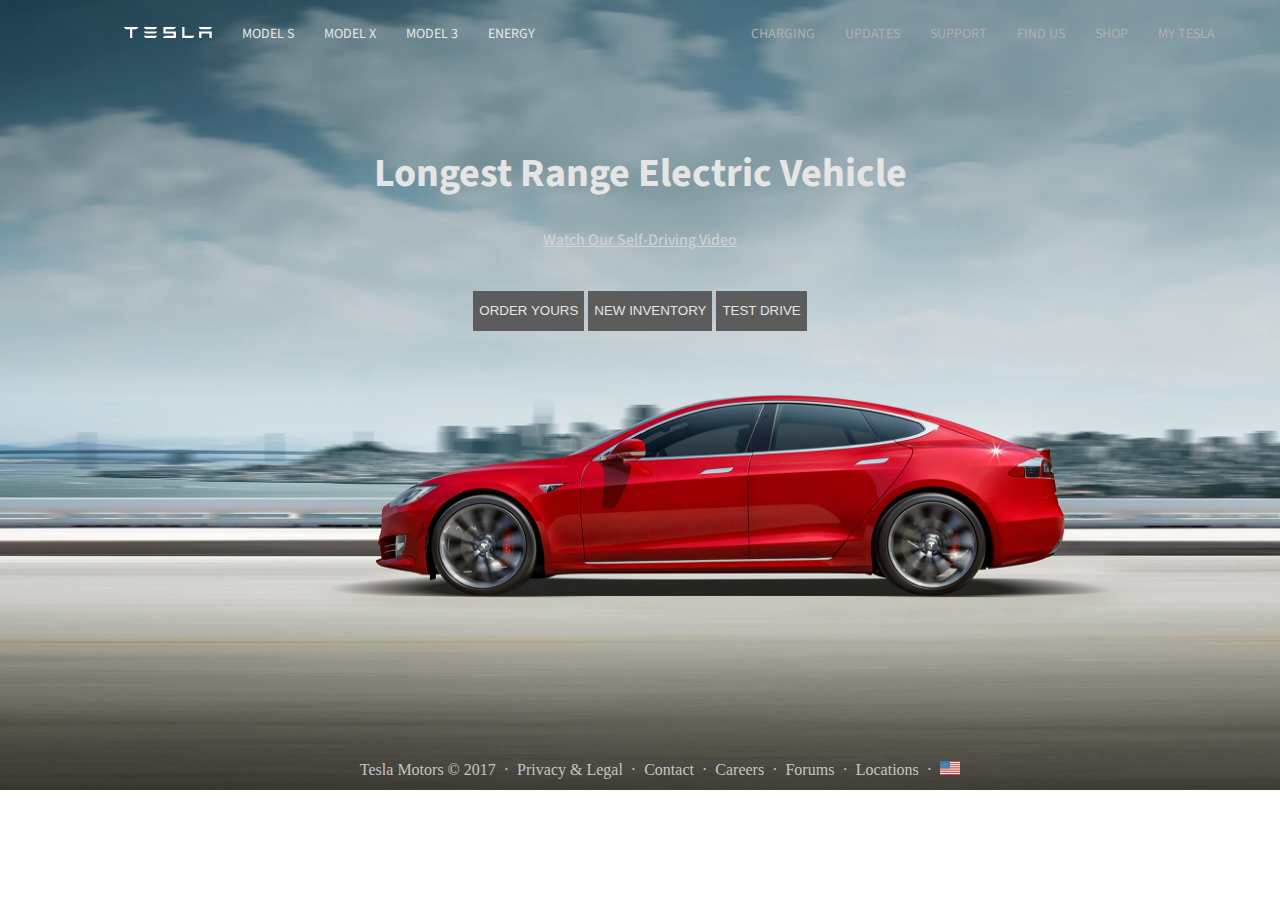
<file: Tesla.html>
<!doctype html>
<html>
<head>
    <meta charset=utf-8>
    <link rel="stylesheet" type="text/css" href="Tesla.css">
    <link href="https://fonts.googleapis.com/css?family=Source+Sans+Pro" rel="stylesheet">
    <title>Tesla | Premium Electric Sedans and SUVs</title>
</head>

<body>
    <div class="part-1">
        <nav>
	        <ul class="ul-1">
		        <li><a href="#"><img src="logo.svg" width="88px;"></a></li>
		        <li><a href="#">MODEL S</a></li>
		        <li><a href="#">MODEL X</a></li>
		        <li><a href="#">MODEL 3</a></li>
		        <li><a href="#">ENERGY</a></li>
	        </ul>
	         <ul class="ul-2">
		        <li><a href="#">CHARGING</a></li>
		        <li><a href="#">UPDATES</a></li>
		        <li><a href="#">SUPPORT</a></li>
		        <li><a href="#">FIND US</a></li>
		        <li><a href="#">SHOP</a></li>
		        <li><a href="#">MY TESLA</a></li>
	        </ul>
        </nav>
    </div>
    <div class="part-2">
	    <h1>Longest Range Electric Vehicle</h1>
	    <a href="#" class="a-1">Watch Our Self-Driving Video</a>
	</div>    
	<div class="part-3">
		<button >ORDER YOURS</button>
		<button>NEW INVENTORY</button>
		<button>TEST DRIVE</button>
	</div>
	<footer>
		<div class="part-4">
			<ul>
				<li><a href="#">Tesla Motors &copy 2017</a></li>
				<li><a href="#"> &#183;</a></li>
				<li><a href="#"> Privacy & Legal</a></li>
				<li><a href="#"> &#183;</a></li>
				<li><a href="#"> Contact</a></li>
				<li><a href="#"> &#183;</a></li>
				<li><a href="#"> Careers</a></li>
				<li><a href="#"> &#183;</a></li>
				<li><a href="#"> Forums</a></li>
				<li><a href="#"> &#183;</a></li>
				<li><a href="#"> Locations</a></li>
				<li><a href="#"> &#183;</a></li>
				<li><a href="#"><img src="flag-us.svg" alt="flag" width="20px"></a></li>
			</ul>
		</div>
	</footer>
</body>
    
</html>
</file>
<file: JL.css>
/*-------------------------------------------*/
/* heading */
/*-------------------------------------------*/


body{
	font-family:Lato,"Microsoft YaHei",sans-serif;
	font-weight:400;font-size:1.1em;
/*
	background: #83a4d4; /* fallback for old browsers 
    background: -webkit-linear-gradient(to left, #83a4d4 , #b6fbff); /* Chrome 10-25, Safari 5.1-6 
    background: linear-gradient(to left, #83a4d4 , #b6fbff); /* W3C, IE 10+/ Edge, Firefox 16+, Chrome 26+, Opera 12+, Safari 
*/

}
h1{
	font-size:3.5em;
	margin:0 0 0.5em 0;
	margin-top:0;
	color: #314f4f;
}
h2{
	font-size:2em;
	margin:0 0 0.2em 0;
	margin-top:0;
	color: #3d6464;
}
h3{
	font-size:1.5em;
	margin:0 0 0.1em 0;
	margin-top:0;
	color: #3d6464;
}
h4{
	font-size:1.25em;
	margin:0 0 0.1em 0;
	margin-top:0;
	color: #3d6464;
}
h5{
	font-size:1.2em;
	margin:0 0 0.1em 0;
	margin-top:0;
}
h6{
	font-size:1.1em;
	margin:0 0 0.1em 0;
	margin-top:0;
}
p{
	font-size:1.1em;
	margin:0.5em 0;
}
ul{
	font-size:1.1em;
}
a{
	color:#008a75;
	text-decoration:none;
	transition:0.5s;
}

a:hover{
	color: #004742;
}
a.highlight{
	color: #5f7a8c;
}
a.highlight:hover{
	color:#008a76;
}


/*-------------------------------------------*/
/* lang-panel */
/*-------------------------------------------*/


#lang-panel{
	position:absolute;
	right:20px;
	top:20px;
	border-radius:5px;
	z-index:100;
	font-size:0.8em;
}
#lang-panel .lang{
	display:inline-block;
	border-radius:5px;
	padding:2px 8px;
} 
	
#lang-panel .lang.selected{
	background-color:#afe3da;
	color:#008a76;
	cursor:default;
}
p{color:#607b8c;}
h{text-align:center;}
h1+h2,h1+p{
	margin-top:-0.5em;
}
h2+h1{margin-top:0.8em;}
h1 em,h2 em,h3 em,h4 em,h5 em,h6 em{
	color:#008a76;
	font-style:normal;
}
ul{color:#aee2d9;}
#title{margin:0.25em 0 0 0;}
#subtitle{
	margin:1em 0 0.25em 0;
	color:#5f7a8c;
}

/*-------------------------------------------*/
/* tags */
/*-------------------------------------------*/

.tag-panel{margin:15px auto;}
.tag{
	background-color:#096254;
	color:#afe3da;
	border-radius:3px;
	display:inline-block;
	padding:2px 8px;
	margin-right:3px;
	margin-bottom:3px;
	opacity:0.5;
}
.tag.expert{opacity:1;}
.tag.familiar{opacity:0.75;}


.content{
	max-width:800px;
	margin:0 auto;
}
*{box-sizing:border-box;}

/*-------------------------------------------*/
/* section */
/*-------------------------------------------*/

.section{
	background: #83a4d4; /* fallback for old browsers */
	background: -webkit-linear-gradient(to left, #83a4d4 , #b6fbff); /* Chrome 10-25, Safari 5.1-6 */
	background: linear-gradient(to left, #83a4d4 , #b6fbff); /* W3C, IE 10+/ Edge, Firefox 16+, Chrome 26+, Opera 12+, Safari 7+ */
	padding:50px;
	transition:0.5s;
}
.section.initing{display:none;}
.section.leaving{background-color:#9f3;}
.center{text-align:center;}
.clearboth{clear:both;}
#yuenting{
	width:200px;
	height:200px;
	border:10px solid #c2eaf3;
	-webkit-border-radius:50%;
	-moz-border-radius:50%;
	-o-border-radius:50%;
	border-radius:50%;
}
.circle-img{
	display:inline-block;
	width:100px;
	height:100px;
	border-radius:50%;
	background-color:#008a75;
	padding:18px;
}
.circle-img:hover{opacity:0.8}
.row{position:relative;}
.row:after{clear:both;}


/*-------------------------------------------*/
/* cols */
/*-------------------------------------------*/


.col-1{
	width:8.33333%;
	float:left;
}
.col-2{
	width:16.66667%;
	float:left;
}
.col-3{
	width:25%;
	float:left;
}
.col-4{
	width:33.33333%;
	float:left;
}
.col-5{
	width:41.66667%;
	float:left;
}
.col-6{
	width:50%;
	float:left;
}
.col-7{
	width:58.33333%;
	float:left;
}
.col-8{
	width:66.66667%;
	float:left;
}
.col-9{
	width:75%;
	float:left;
}
.col-10{
	width:83.33333%;
	float:left;
}
.col-11{
	width:91.66667%;
	float:left;
}
.col-12{
	width:100%;
	float:left;
}
@media screen and (max-width: 760px){
	.col-1{width:100%;}
	.col-2{width:100%;}
	.col-3{width:100%;}
	.col-4{width:100%;}
	.col-5{width:100%;}
	.col-6{width:100%;}
	.col-7{width:100%;}
	.col-8{width:100%;}
	.col-9{width:100%;}
	.col-10{width:100%;}
	.col-11{width:100%;}
	.col-12{width:100%;}
#pp-nav{display:none;}}
#contact-panel{
	text-align:center;
	margin-top:1em;
}

/*-------------------------------------------*/
/* icons */
/*-------------------------------------------*/

#contact-panel-1{
	text-align:center;
	margin-top:3.4em;
}
.ion-social-1 {
	text-align: center;
	font-size: 220%;
	width:100px;
	height:100px;
	background-color:#008a75;
	color:blanchedalmond;
	padding-top: 20px;
	padding-left: 2px; 
	transition:0.5s;
	display:inline-block;
	margin-right:2px;
	border-bottom:none;
	border-radius:50px;
	margin-right: 20px;
	margin-left: 25px;
}
.ion-social-1:hover{
	background-color:#096254;
	border-radius:5px;
}


.ion-social{
	width:40px;
	height:40px;
	background-color:#008a75;
	color:blanchedalmond;
	padding-top: 8px;
	padding-left: 2px; 
	transition:0.5s;
	display:inline-block;
	margin-right:2px;
	border-bottom:none;
	border-radius:20px
}
.ion-social:hover{
	background-color:#096254;
	border-radius:5px;
}
.ion-social .ion-social-googleplus{
	background-position:0 0;
}
.ion-social .ion-social-github{
	background-position:-40px 0;
}
.ion-social .ion-social-instagram-outline{
	background-position:-80px 0;
}
.ion-social-text{
	font-weight:bold;
	text-indent:0;
}

/*-------------------------------------------*/
/* footer */
/*-------------------------------------------*/


#footer-follow{
	margin:0 auto;
	width:220px;
}
.footer-follow-element{
	width:32px;
	height:32px;
	background-image:url("../../blog/img/social.png");
	background-size:160px 60px;
	transition:1s;
	display:inline-block;
	border-bottom:none;
}
.footer-follow-element:hover{
	background-color:#dc6a68;
	border-radius:50%;
}

#p-footer{
	text-align: center;
	font-size: 12px;
	color: #64bcbf;
}
/*-------------------------------------------*/
/* mobiles */
/*-------------------------------------------*/

.mobile *{
	text-shadow:none !important;
}
.mobile #avatar{
	width:128px;
	height:128px;
	border:0;
}
.mobile .circle-img{margin:20px 10px}
.mobile h2{text-align:center}
.mobile h1{
	font-size:2.625em;
	margin:0 0 0.5em 0;
	margin-top:0;
}
.mobile h2{
	font-size:1.5em;
	margin:0 0 0.2em 0;
	margin-top:0;
}
.mobile h3{
	font-size:1.125em;
	margin:0 0 0.1em 0;
	margin-top:0;
}
.mobile h4{
	font-size:0.9375em;
	margin:0 0 0.1em 0;
	margin-top:0;
}
.mobile h5{
	font-size:0.9em;
	margin:0 0 0.1em 0;
	margin-top:0;
}
.mobile h6{
	font-size:0.825em;
	margin:0 0 0.1em 0;
	margin-top:0;
}
.mobile p{font-size:0.88em;}
.mobile ul{font-size:0.88em;}
.mobile .section{padding:50px 10px;}
.mobile #profession.section.center{text-align:left;}
.mobile #project.section{text-align:center;}
</file>
<file: main.css>
body {font-family：Lato，“Microsoft YaHei”，sans-serif; font-weight：400; font-size：1.1em} h1 {font-size：3.5em; margin：0 0 0.5em 0; margin-top ：0} h2 {font-size：2em; margin：0 0 0.2em 0; margin-top：0} h3 {font-size：1.5em; margin：0 0 0.1em 0; margin-top：0} font-size：1.25em; margin：0 0 0.1em 0; margin-top：0} h5 {font-size：1.2em; margin：0 0 0.1em 0; margin-top：0} 1.1em; margin：0 0 0.1em 0; margin-top：0} p {font-size：1.1em; margin：0.5em 0} ul {font-size：1.1em} a {color：＃008a75; text- decor：none; transition：0.5s} a：hover {color：＃9f3} a.highlight {color：＃9f3} a.highlight：hover {color：＃008a75}＃lang-panel {position：absolute; right：20px ; top：20px; border-radius：5px; z-index：100; font-size：0.8em}＃lang-panel .lang {display：inline-block; border-radius：5px; padding：2px 8px} #lang -panel .lang.selected {background-color：＃aee2d9; color：＃008a75; cursor：default} p {color：＃aee2d9} h1 {text-shadow：1px 2px＃22c3aa，2px 4px＃aee2d9; text-align： center} h1 + h2，h1 + p {margin-top：-0.5em} h2 + h1 {margin-top：0.8em} h1 em，h2 em，h3 em，h4 em，h5 em，h6 em {color：＃ 008a75; font-style：normal} ul {color：＃aee2d9} #title {margin：0.25em 0 0 0} #subtitle {margin：1em 0 0.25em 0; color：＃aee2d9} .tag-panel {margin：15px auto} .tag {background-color：＃096254; color：＃aee2d9; border-radius：3px; display：inline-block; padding：2px 8px; margin-right：3px; margin-bottom：3px; opacity：0.5} .tag.expert {opacity：1} .tag.familiar {opacity：0.75} .content {max-width：800px; margin：0 auto} * {box-sizing：border-box} .section {background-color： 22c3aa; color：＃eef3f0; padding：50px; transition：0.5s} .section.initing {display：none} .section.leaving {background-color：＃9f3} .center {text-align：center} .clearboth {clear ：both} #avatar {width：200px; height：200px; border：10px solid＃aee2d9; -webkit-border-radius：50％;  -  moz-border-radius：50％ ; border-radius：50％}。circle-img {display：inline-block; width：100px; height：100px; border-radius：50％; background-color：＃008a75; padding：18px} .circle- hover {opacity：0.8} .row {position：relative} .row：after {clear：both} .col-1 {width：8.33333％; float：left} .col-2 {width：16.66667％; float：left} .col-3 {width：25％; float：left} .col-4 {width：33.33333％; float：left} .col-5 {width：41.66667％; float：left} .col-6 {width：50 ％; float：left} .col-7 {width：58.33333％; float：left} .col-8 {width：66.66667％; float：left} .col-9 {width：75％; float：left} .col -10 {width：83.33333％; float：left} .col-11 {width：91.66667％; float：left} .col-12 {width：100％; float：left} @media screen and（max-width：760px ）{col-1 {width：100％}，col-2 {width：100％}，col-3 {width：100％}，col-4 { col-10 {width：100％}。col-6 {width：100％}。col-7 {width：100％}。 ％}。col-11 {width：100％}。col-12 {width：100％}＃pp-nav {display：none}}＃contact-panel {text-align：center; margin-top：1em}。 social-share-element {width：40px; height：40px; background-color：＃008a75; background-image：url（“../../ blog / img / social.png”）; transition：0.5s; display ：inline-block; margin-right：2px; border-bottom：none; border-radius：20px} .social-share-element：hover {background-color：＃096254; border-radius：5px} element.social-twitter {background-position：0 0} .social-share-element.social-facebook {background-position：-40px 0} .social-share-element.social-google {background-position：-80px 0 } .social-share-element.social-linkedin {background-position：-120px 0} .social-share-element.social-weibo {background-position：-160px 0} .social-share-element.social- background-position：0 40px} .social-share-element.social-douban {background-position：-40px 40px} .social-share-element.social-reddit {background-position：-80px 40px} element.social-stumble {background-position：-120px 40px} .social-share-element.social-github {background-position：-160px 40px} .social-share-text {font-weight：bold; text-indent： 0}＃footer-follow {margin：0 auto; width：220px} .footer-follow-element {width：32px; height：32px; background-image：url（“../../ blog / img / social。 png“）; background-size：160px 60px; transition：1s; display：inline-block; border-bottom：none} .footer-follow-element：hover {background-color：＃DB6968; border-radius：50％} .mobile * {text-shadow：none！important} .mobile #avatar {width：128px; height：128px; border：0} .mobile .circle-img {margin：20px 10px} .mobile h2 {text-align：center } .mobile h1 {font-size：2.625em; margin：0 0 0.5em 0; margin-top：0} .mobile h2 {font-size：1.5em; margin：0 0 0.2em 0; margin-top：0 } .mobile h3 {font-size：1.125em; margin：0 0 0.1em 0; margin-top：0} .mobile h4 {font-size：0.9375em; margin：0 0 0.1em 0; margin-top：0 } .mobile h5 {font-size：0.9em; margin：0 0 0.1em 0; margin-top：0} .mobile h6 {font-size：0.825em; margin：0 0 0.1em 0; margin-top：0 } .mobile p {font-size：0.88em} .mobile ul {font-size：0.88em} .mobile .section {padding：50px 10px} .mobile＃profession.section.center {text-align：left} .mobile ＃project.section {text-align：center}
</file>
<file: onepage-scroll.css>
body, html {
  margin: 0;
  overflow: hidden;
  -webkit-transition: opacity 400ms;
  -moz-transition: opacity 400ms;
  transition: opacity 400ms;
}

body, .onepage-wrapper, html {
  display: block;
  position: static;
  padding: 0;
  width: 100%;
  height: 100%;
}

.onepage-wrapper {
  width: 100%;
  height: 100%;
  display: block;
  position: relative;
  padding: 0;
  -webkit-transform-style: preserve-3d;
}

.onepage-wrapper .section {
  width: 100%;
  height: 100%;
}

.onepage-pagination {
  position: absolute;
  right: 10px;
  top: 50%;
  z-index: 5;
  list-style: none;
  margin: 0;
  padding: 0;
}
.onepage-pagination li {
  padding: 0;
  text-align: center;
}
.onepage-pagination li a{
  padding: 10px;
  width: 4px;
  height: 4px;
  display: block;
  
}
.onepage-pagination li a:before{
  content: '';
  position: absolute;
  width: 4px;
  height: 4px;
  background: rgba(0,0,0,0.85);
  border-radius: 10px;
  -webkit-border-radius: 10px;
  -moz-border-radius: 10px;
}

.onepage-pagination li a.active:before{
  width: 10px;
  height: 10px;
  background: none;
  border: 1px solid black;
  margin-top: -4px;
  left: 8px;
}

.disabled-onepage-scroll, .disabled-onepage-scroll .wrapper {
  overflow: auto;
}

.disabled-onepage-scroll .onepage-wrapper .section {
  position: relative !important;
  top: auto !important;
  left: auto !important;
}
.disabled-onepage-scroll .onepage-wrapper {
  -webkit-transform: none !important;
  -moz-transform: none !important;
  transform: none !important;
  -ms-transform: none !important;
  min-height: 100%;
}


.disabled-onepage-scroll .onepage-pagination {
  display: none;
}

body.disabled-onepage-scroll, .disabled-onepage-scroll .onepage-wrapper, html {
  position: inherit;
}
</file>
<file: Tesla.css>
/*-------------------------------------------*/
/* container*/
/*-------------------------------------------*/


/*-------------------------------------------*/
/* part 1*/
/*-------------------------------------------*/

body{
	background-image: url(homepage-hero@2x.jpg);
	background-size: 1440px 790px;
    background-repeat: no-repeat;
}

.part-1 {
	
}

.part-1 li{
	list-style: none;
	display: inline-block;
	padding-left: 26px;
}

.part-1 a{
	text-decoration: none;
	color: #e5e5e5;
	font-size: 14px;
	font-family: 'Source Sans Pro', sans-serif;
}

.ul-1 {
	margin-right: 150px;
	margin-left: 50px;

}

.ul-2 a{
	color: #b0b0b0;
}

.part-1 ul {
	float: left;
}

.part-1>.ul-2 {
	float: right;
}

.ul-2 a:hover,
.ul-2 a:active{
	color: #e5e5e5;
}

.ul-2{margin-right: 20px;}    /*感觉这样写不对*/

/*-------------------------------------------*/
/* part 2*/
/*-------------------------------------------*/

.part-2{
	padding-top: 110px;
	text-align: center; 
}

h1{
	font-family: 'Source Sans Pro', sans-serif;
	font-size: 40px;
	color: #e5e5e5;
	text-align: center;	
}

.a-1{
	font-family: 'Source Sans Pro', sans-serif;
	color: #d4d4d4;
	
}

/*这里有一个问题就是 鼠标点击的时候只有下划线变化了*/

.a-1:hover,
.a-1:active{
	color: #e5e5e5;
}


/*-------------------------------------------*/
/* part 3*/
/*-------------------------------------------*/


.part-3{
	text-align: center;
	padding-top: 40px;
}

.part-3 button{
	background-color: #5c5c5c;
	height: 40px;
	width: auto;
	color: #e5e5e5;
	border-radius: 0px;
	border: 0;
}

.part-3 button:hover,
.part-3 button:active{
	border: 1px #ffffff;
	height: 37px;
	transform: 5s;
}


/*-------------------------------------------*/
/* part 4*/
/*-------------------------------------------*/

.part-4{
	text-align: center;
	margin-top: 430px;
}
.part-4 li{
	display:inline-block;
	
}

.part-4 li a{
	text-decoration: none;
	color: #c5c5c5;
	padding: 2px;
	
}
</file>
